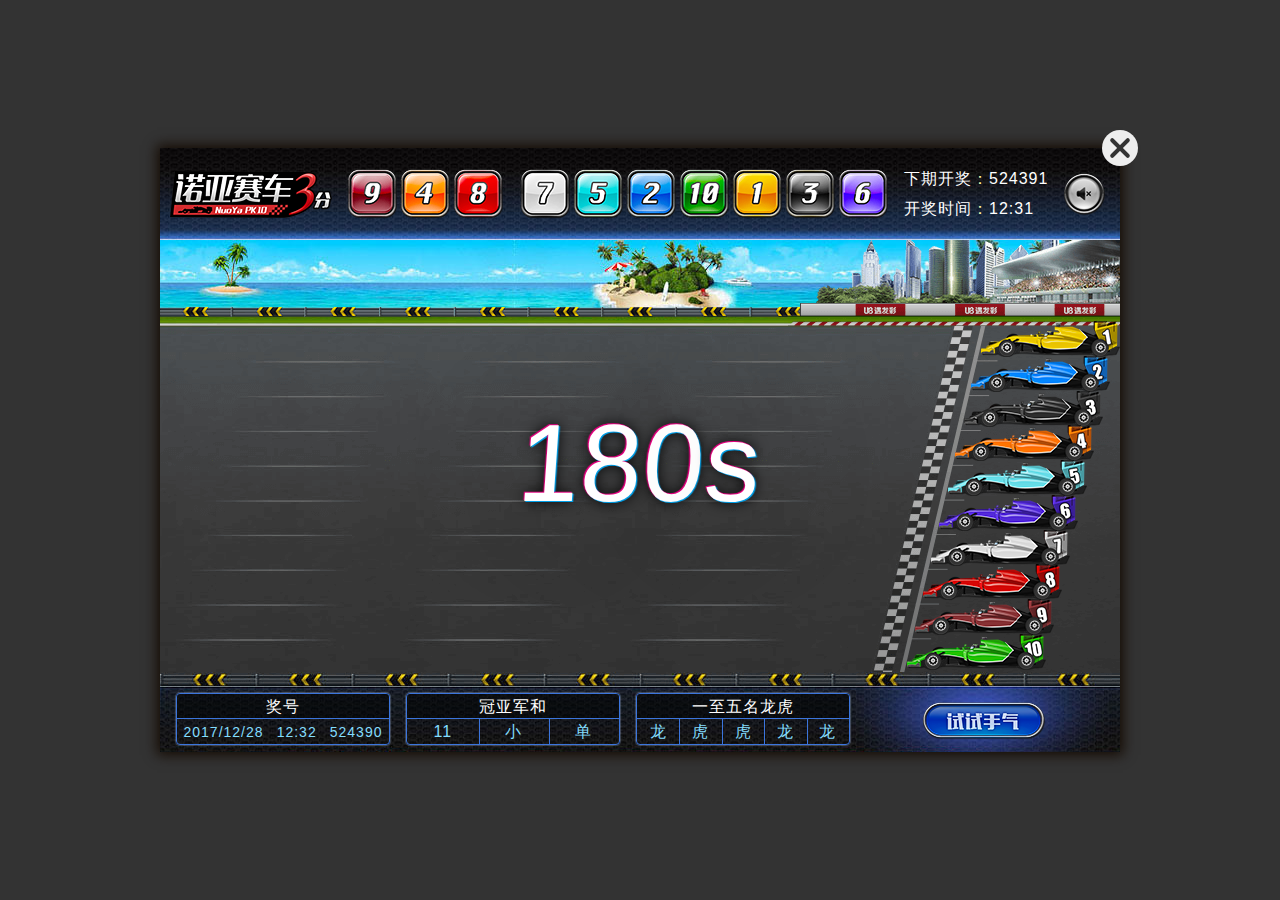
<file: index.html>
<!DOCTYPE html>
<html>
<head lang="en">
    <meta charset="UTF-8">
    <title>諾亞賽車</title>
    <meta name="viewport" content="width=device-width, initial-scale=1">
    <meta name="format-detection" content="telephone=no">
    <meta name="format-detection" content="address=no">
    <link rel="stylesheet" href="css/index.css"/>
    <script>
        let userApparatus = navigator.userAgent;
        if(userApparatus.match(/(iPhone|Android|iPad)/)){
            window.location='mobile/index.html';
        }
    </script>
</head>
<body>
<audio id="car_bg_music" src="images/run_voice.mp3" loop></audio>
<div id="ny_car_logo"></div>
<div class="ny_car_pop_up_window">
    <div id="ny_car_wrap">
        <div class="ny_car_header">
            <div class="ny_car_logo"></div>
            <div class="ranking_light_box">
                <div class="car_9_light"></div>
                <div class="car_4_light"></div>
                <div class="car_8_light"></div>
                <div class="car_7_light"></div>
                <div class="car_5_light"></div>
                <div class="car_2_light"></div>
                <div class="car_10_light"></div>
                <div class="car_1_light"></div>
                <div class="car_3_light"></div>
                <div class="car_6_light"></div>
            </div>
            <div class="lottery_info">
                <div class="next_lottery">
                    <span>下期开奖</span><span>524391</span>
                </div>
                <div class="lottery_time">
                    <span>开奖时间</span><span>12:31</span>
                </div>
            </div>
            <div id="ny_car_voice" class="close"></div>
        </div>
        <div id="ny_car_container">
            <div class="top_three_car_box">
                <div id="third_place"></div>
                <div id="second_place"></div>
                <div id="first_place"></div>
            </div>
            <div class="top_three_medal_box">
                <div class="bronze_medal"></div>
                <div class="silver_medal"></div>
                <div class="gold_medal"></div>
            </div>
            <div class="show_girl"></div>
            <div class="ny_car_chase_scene">
                <div class="scene_bg"></div>
                <div class="scene_road">
                    <div class="scene_start"></div>
                    <div class="scene_end"></div>
                    <div class="ny_car_chase_cars_scene">
                        <div id="car_1"><div></div></div>
                        <div id="car_2"><div></div></div>
                        <div id="car_3"><div></div></div>
                        <div id="car_4"><div></div></div>
                        <div id="car_5"><div></div></div>
                        <div id="car_6"><div></div></div>
                        <div id="car_7"><div></div></div>
                        <div id="car_8"><div></div></div>
                        <div id="car_9"><div></div></div>
                        <div id="car_10"><div></div></div>
                    </div>
                </div>
            </div>
            <div class="ny_car_countdown"></div>
        </div>
        <div class="ny_car_footer">
            <div class="footer_title">
                <div class="footer_title_head">奖号</div>
                <div class="footer_title_content"><!-- award_number  -->
                    <div class="year_month_day">2017/12/28</div>
                    <div>12:32</div>
                    <div>524390</div>
                </div>
            </div>
            <div class="footer_title">
                <div class="footer_title_head">冠亚军和</div>
                <div class="footer_title_content"><!-- champion_and  -->
                    <div>11</div>
                    <div>小</div>
                    <div>单</div>
                </div>
            </div>
            <div class="footer_title">
                <div class="footer_title_head">一至五名龙虎</div>
                <div class="footer_title_content"><!-- dragon_tiger_1to5  -->
                    <div>龙</div>
                    <div>虎</div>
                    <div>虎</div>
                    <div>龙</div>
                    <div>龙</div>
                </div>
            </div>
            <div id="ny_car_try_luck_btn"></div>
            <div id="countdown_light"></div>
        </div>
        <div class="ny_car_close"></div>
    </div>
</div>

<div 'refer'>
    <!-- 諾亞賽車3分_賽車追逐場景_總時數 32s-->
    <div class="NY_PK_chase_total_time"></div>
    <!-- 賽車追逐場景動畫結束前_定格的總時間 29s-->
    <div class="freeze_screen_before_chase_animation_end"></div>
    <div class="NYpkChaseCars_left-100_start"></div>
    <div class="NYpkChaseCars_left14_start"></div>
    <div class="NYpkChaseCars_left14_end"></div>

    <!-- 試手氣_賽車追逐場景_總時數 20s-->
    <div class="try_luck_total_time"></div>
    <!-- 試手氣的賽車追逐場景動畫結束前_定格的總時間 17s-->
    <div class="freeze_screen_before_try_luck_animation_end"></div>
    <div class="tryLuckChaseCars_left-100_start"></div>
    <div class="tryLuckChaseCars_left14_start"></div>
    <div class="tryLuckChaseCars_left14_end"></div>    
</div>

<script>
    (function(){
        const carTryLuckBtn = document.getElementById('ny_car_try_luck_btn'),
            carBgMusic = document.getElementById("car_bg_music"),
            nyCarClose = document.querySelector('.ny_car_close'),
            CAR_COUNTDOWN_SEC = 180,//設定倒數秒數 180sec
            CAR_TRY_LUCK_NOT = 30,//設定開獎前幾秒不能試試手氣 30sec
            CAR_CHASE_READY = 5,//設定開獎前幾秒賽車起動 5sec
            CAR_DATA = [1,2,3,4,5,6,7,8,9,10],
            CAR_CHASE_RANKING = [
                'first_place',
                'second_place',
                'third_place',
                'fourth_place',
                'fifth_place',
                'sixth_place',
                'seventh_place',
                'eight_place',
                'ninth_place',
                'tenth_place'
            ];
        let carCountdownTimer,
            car_countdown_sec = CAR_COUNTDOWN_SEC;

    // 音樂控製
        document.getElementById('ny_car_voice').onclick = function(){
            this.classList.toggle('close');
            this.classList.contains('close') ? carBgMusic.pause() : carBgMusic.play()
            //播放     carBgMusic.play();    //暂停     carBgMusic.pause();
            //停止     carBgMusic.pause(); carBgMusic.currentTime = 0;
            //重新播放  carBgMusic.currentTime = 0; carBgMusic.play();
        }
    // nyCarBox開關控製
        document.getElementById('ny_car_logo').onclick = function(){
            document.querySelector('.ny_car_pop_up_window').style = '';
        }
        function ny_car_close(){
            document.querySelector('.ny_car_pop_up_window').style.display = 'none';
        }
        function nyCarBoxCloseOn(){
            nyCarClose.addEventListener('click', ny_car_close);
        }
        nyCarBoxCloseOn();
    // 開始讀秒控製 與 試手氣，相關控製
        function carShowTimer(){
            document.querySelector('.ny_car_countdown').innerHTML= car_countdown_sec;
        }
        function carTryLuckBtnOff(){
            carTryLuckBtn.removeEventListener('click', car_try_luck);
        }
        function carTryLuckBtnOn(){
            carTryLuckBtn.addEventListener('click', car_try_luck);
        }
        function carCountdown(){            
            if(car_countdown_sec > 0){
                if(car_countdown_sec === CAR_TRY_LUCK_NOT){
                    document.getElementById('countdown_light').style.display = 'block';
                    carTryLuckBtnOff();
                }
                if(car_countdown_sec === CAR_CHASE_READY){
                    document.getElementById('ny_car_wrap').className = 'chase_scene_ready';
                } 
                carShowTimer();
                car_countdown_sec -= 1;
            }else{
                car_countdown_sec = 'GO';
                carShowTimer();
                setTimeout(car_chase_start,500);
                return false;
            };
            carCountdownTimer = setTimeout(carCountdown,1000);
        }
        function car_chase_start(){
            document.getElementById('ny_car_wrap').className = 'chase_ranking';
            NuoYa_cars_ranking();
        }
        function car_try_luck(){
            clearTimeout(carCountdownTimer)
            carTryLuckBtnOff();
            document.getElementById('ny_car_wrap').className = 'try_luck_ranking';
            NuoYa_cars_ranking();
        }
        function NuoYa_cars_ranking(){
            let car_data = CAR_DATA.sort(function(a, b){
                    return Math.round(Math.random());
                }),
                [car_1, car_2, car_3, car_4, car_5, car_6, car_7, car_8, car_9, car_10] = car_data;
            console.log(car_data);

            nyCarClose.removeEventListener('click', ny_car_close);
            document.getElementById('first_place').className = 'car_'+car_1;
            document.getElementById('second_place').className = 'car_'+car_2;
            document.getElementById('third_place').className = 'car_'+car_3;
            car_data.forEach(function(carNumber, index){
                document.querySelector('.ranking_light_box > div:nth-child(' + ( index + 1 ) + ')').className = 'car_' + carNumber + '_light';
                document.getElementById('car_' + carNumber).className = CAR_CHASE_RANKING[index];
            })
            if(document.getElementById('ny_car_wrap').classList.contains('chase_ranking')){
                setTimeout(NuoYa_PK10_Restart,39000);
                // 32s(諾亞賽車的動畫時間) + 2s(前三名賽車和獎盃的出現) + 5s(停止畫面) = 39s
            }else{
                setTimeout(NuoYa_PK10_Restart,27000);
                // 20s(試手氣的動畫時間) + 2s(前三名賽車和獎盃的出現) + 5s(停止畫面) = 27s
            };
        }
        function NuoYa_PK10_Restart(){
            document.getElementById('ny_car_wrap').className = '';
            document.getElementById('countdown_light').style.display = '';
            carTryLuckBtnOn();
            car_countdown_sec = CAR_COUNTDOWN_SEC;
            carCountdown();
            nyCarBoxCloseOn();
        }
        carCountdown();
        carTryLuckBtnOn();
    })()
</script>
</body>
</html>
</file>
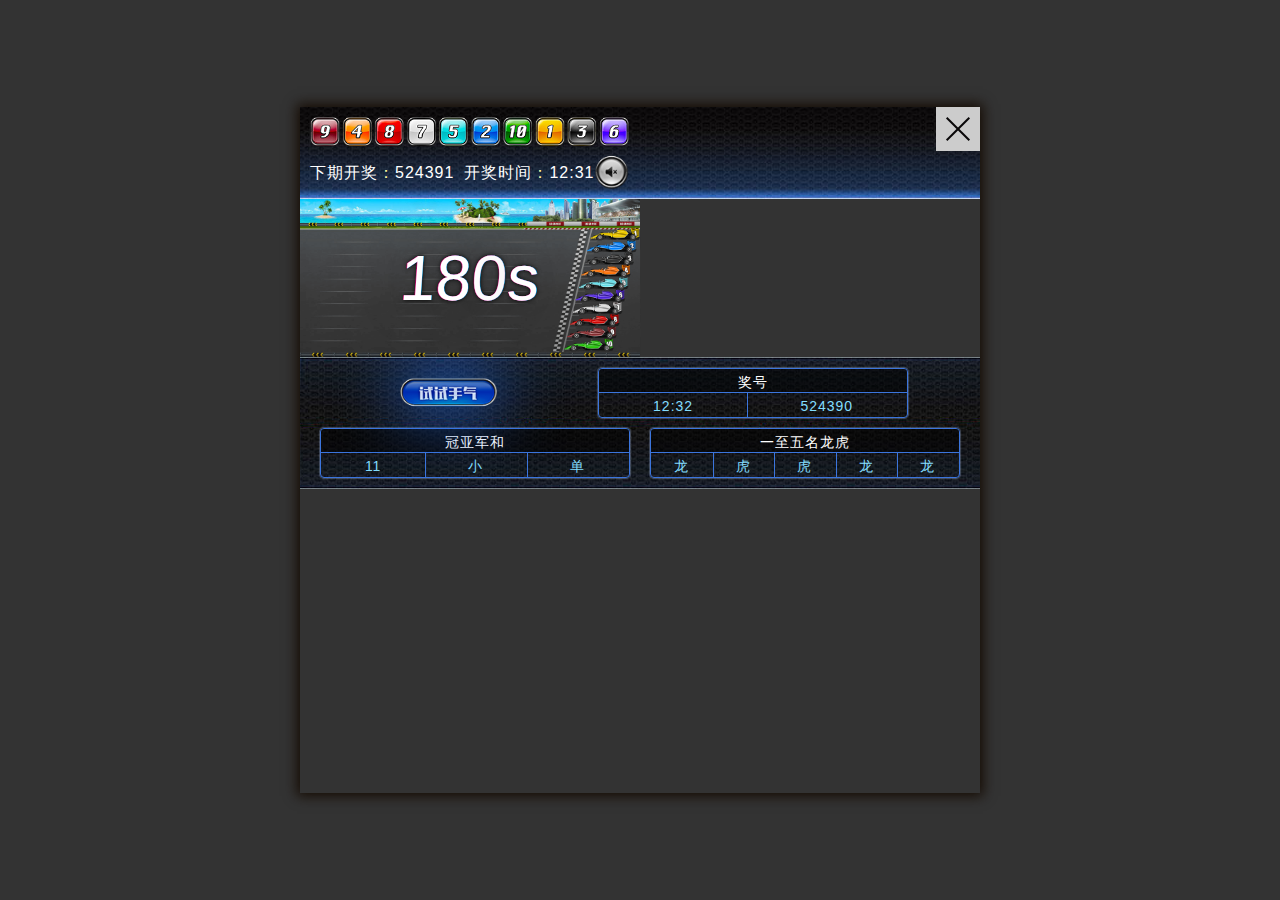
<file: mobile/index.html>
<!DOCTYPE html>
<html>
<head lang="en">
    <meta charset="UTF-8">
    <title>諾亞賽車</title>
    <meta name="viewport" content="width=device-width, initial-scale=1">
    <meta name="format-detection" content="telephone=no">
    <meta name="format-detection" content="address=no">
    <link rel="stylesheet" href="css/index.css"/>
    <script>
        let userApparatus = navigator.userAgent;
        if(userApparatus.match(/(Macintosh|Windows)/)){
            window.location='../index.html';
        }
    </script>
</head>
<body>
<div id="ny_car_logo"></div>
<div class="ny_car_pop_up_window">
    <div id="ny_car_wrap">
        <div class="ny_car_header">
            <div class="ny_car_logo"></div>
            <div class="ranking_light_box">
                <div class="car_9_light"></div>
                <div class="car_4_light"></div>
                <div class="car_8_light"></div>
                <div class="car_7_light"></div>
                <div class="car_5_light"></div>
                <div class="car_2_light"></div>
                <div class="car_10_light"></div>
                <div class="car_1_light"></div>
                <div class="car_3_light"></div>
                <div class="car_6_light"></div>
            </div>
            <div class="lottery_info">
                <div class="next_lottery">
                    <span>下期开奖</span><span>524391</span>
                </div>
                <div class="lottery_time">
                    <span>开奖时间</span><span>12:31</span>
                </div>
            </div>
            <div id="ny_car_voice" class="close"></div>
        </div>
        <div id="ny_car_container">
            <div class="top_three_car_box">
                <div id="third_place"></div>
                <div id="second_place"></div>
                <div id="first_place"></div>
            </div>
            <div class="top_three_medal_box">
                <div class="bronze_medal"></div>
                <div class="silver_medal"></div>
                <div class="gold_medal"></div>
            </div>
            <div class="show_girl"></div>
            <div class="ny_car_chase_scene">
                <div class="scene_bg"></div>
                <div class="scene_road">
                    <div class="scene_start"></div>
                    <div class="scene_end"></div>
                    <div class="ny_car_chase_cars_scene">
                        <div id="car_1"><div></div></div>
                        <div id="car_2"><div></div></div>
                        <div id="car_3"><div></div></div>
                        <div id="car_4"><div></div></div>
                        <div id="car_5"><div></div></div>
                        <div id="car_6"><div></div></div>
                        <div id="car_7"><div></div></div>
                        <div id="car_8"><div></div></div>
                        <div id="car_9"><div></div></div>
                        <div id="car_10"><div></div></div>
                    </div>
                </div>
            </div>
            <div class="ny_car_countdown"></div>
        </div>
        <div class="ny_car_footer">
            <div class="footer_title">
                <div class="footer_title_head">奖号</div>
                <div class="footer_title_content"><!-- award_number  -->
                    <div class="year_month_day">2017/12/28</div>
                    <div>12:32</div>
                    <div>524390</div>
                </div>
            </div>
            <div class="footer_title">
                <div class="footer_title_head">冠亚军和</div>
                <div class="footer_title_content"><!-- champion_and  -->
                    <div>11</div>
                    <div>小</div>
                    <div>单</div>
                </div>
            </div>
            <div class="footer_title">
                <div class="footer_title_head">一至五名龙虎</div>
                <div class="footer_title_content"><!-- dragon_tiger_1to5  -->
                    <div>龙</div>
                    <div>虎</div>
                    <div>虎</div>
                    <div>龙</div>
                    <div>龙</div>
                </div>
            </div>
            <div id="ny_car_try_luck_btn"></div>
            <div id="countdown_light"></div>
        </div>
        <div class="ny_car_close"></div>
    </div>
</div>

<div 'refer'>
    <!-- 諾亞賽車3分_賽車追逐場景_總時數 32s-->
    <div class="NY_PK_chase_total_time"></div>
    <!-- 賽車追逐場景動畫結束前_定格的總時間 29s-->
    <div class="freeze_screen_before_chase_animation_end"></div>
    <div class="NYpkChaseCars_left-100_start"></div>
    <div class="NYpkChaseCars_left14_start"></div>
    <div class="NYpkChaseCars_left14_end"></div>

    <!-- 試手氣_賽車追逐場景_總時數 20s-->
    <div class="try_luck_total_time"></div>
    <!-- 試手氣的賽車追逐場景動畫結束前_定格的總時間 17s-->
    <div class="freeze_screen_before_try_luck_animation_end"></div>
    <div class="tryLuckChaseCars_left-100_start"></div>
    <div class="tryLuckChaseCars_left14_start"></div>
    <div class="tryLuckChaseCars_left14_end"></div>    
</div>

<script>
    (function(){
        document.getElementById('ny_car_logo').onclick = function(){
            document.querySelector('.ny_car_pop_up_window').style.display = 'flex';
        }
        document.querySelector('.ny_car_close').onclick = function(){
            document.querySelector('.ny_car_pop_up_window').style.display = 'none';
        }
        document.getElementById('ny_car_voice').onclick = function(){
            this.classList.toggle('close');
        }

        const carTryLuckBtn = document.getElementById('ny_car_try_luck_btn'),
            CAR_COUNTDOWN_SEC = 180,//設定倒數秒數 180sec
            CAR_TRY_LUCK_NOT = 30,//設定開獎前幾秒不能試試手氣 30sec
            CAR_CHASE_READY = 5,//設定開獎前幾秒賽車起動 5sec
            CAR_DATA = [1,2,3,4,5,6,7,8,9,10],
            CAR_CHASE_RANKING = [
                'first_place',
                'second_place',
                'third_place',
                'fourth_place',
                'fifth_place',
                'sixth_place',
                'seventh_place',
                'eight_place',
                'ninth_place',
                'tenth_place'
            ];
        let carCountdownTimer,
            car_countdown_sec = CAR_COUNTDOWN_SEC;
        
        function carShowTimer(){
            document.querySelector('.ny_car_countdown').innerHTML= car_countdown_sec;
        }
        function carTryLuckBtnOff(){
            carTryLuckBtn.removeEventListener('click', car_try_luck);
        }
        function carTryLuckBtnOn(){
            carTryLuckBtn.addEventListener('click', car_try_luck);
        }
        function carCountdown(){            
            if(car_countdown_sec > 0){
                if(car_countdown_sec === CAR_TRY_LUCK_NOT){
                    document.getElementById('countdown_light').style.display = 'block';
                    carTryLuckBtnOff();
                }
                if(car_countdown_sec === CAR_CHASE_READY){
                    document.getElementById('ny_car_wrap').className = 'chase_scene_ready';
                } 
                carShowTimer();
                car_countdown_sec -= 1;
            }else{
                car_countdown_sec = 'GO';
                carShowTimer();
                setTimeout(car_chase_start,500);
                return false;
            };
            carCountdownTimer = setTimeout(carCountdown,1000);
        }
        function car_chase_start(){
            document.getElementById('ny_car_wrap').className = 'chase_ranking';
            NuoYa_cars_ranking();
        }
        function car_try_luck(){
            clearTimeout(carCountdownTimer)
            carTryLuckBtnOff();
            document.getElementById('ny_car_wrap').className = 'try_luck_ranking';
            NuoYa_cars_ranking();
        }

        carCountdown();
        carTryLuckBtnOn();

        function NuoYa_cars_ranking(){
            let car_data = CAR_DATA.sort(function(a, b){
                    return Math.round(Math.random());
                }),
                [car_1, car_2, car_3, car_4, car_5, car_6, car_7, car_8, car_9, car_10] = car_data;
            console.log(car_data);

            document.getElementById('first_place').className = 'car_'+car_1;
            document.getElementById('second_place').className = 'car_'+car_2;
            document.getElementById('third_place').className = 'car_'+car_3;
            car_data.forEach(function(carNumber, index){
                document.querySelector('.ranking_light_box > div:nth-child(' + ( index + 1 ) + ')').className = 'car_' + carNumber + '_light';
                document.getElementById('car_' + carNumber).className = CAR_CHASE_RANKING[index];
            })
            if(document.getElementById('ny_car_wrap').classList.contains('chase_ranking')){
                setTimeout(NuoYa_PK10_Restart,39000);
                // 32s(諾亞賽車的動畫時間) + 2s(前三名賽車和獎盃的出現) + 5s(停止畫面) = 39s
            }else{
                setTimeout(NuoYa_PK10_Restart,27000);
                // 20s(試手氣的動畫時間) + 2s(前三名賽車和獎盃的出現) + 5s(停止畫面) = 27s
            };
        }
        function NuoYa_PK10_Restart(){
            document.getElementById('ny_car_wrap').className = '';
            document.getElementById('countdown_light').style.display = '';
            carTryLuckBtnOn();
            car_countdown_sec = CAR_COUNTDOWN_SEC;
            carCountdown();
        }
    })()
</script>
</body>
</html>
</file>
<file: css/index.css>
﻿*{outline:none}html,body,div,span,applet,object,iframe,h1,h2,h3,h4,h5,h6,p,blockquote,pre,a,abbr,acronym,address,big,cite,code,del,dfn,em,img,ins,kbd,q,s,samp,small,strike,strong,sub,sup,tt,var,b,u,i,center,dl,dt,dd,ol,ul,li,fieldset,form,label,legend,table,caption,tbody,tfoot,thead,tr,th,td,article,aside,canvas,details,embed,figure,figcaption,footer,header,hgroup,menu,nav,output,ruby,section,summary,time,mark,audio,video{margin:0;padding:0;border:0;font:inherit;font-size:100%;vertical-align:baseline}html{line-height:1}ol,ul{list-style:none}table{border-collapse:collapse;border-spacing:0}caption,th,td{text-align:left;font-weight:normal;vertical-align:middle}q,blockquote{quotes:none}q:before,q:after,blockquote:before,blockquote:after{content:"";content:none}a img{border:none}article,aside,details,figcaption,figure,footer,header,hgroup,main,menu,nav,section,summary{display:block}iframe,img{vertical-align:top}button,input,optgroup,select,textarea{font-family:sans-serif;font-size:100%;line-height:1.15;border:none;outline:none;margin:0}button,input{overflow:visible}button,select{text-transform:none}button,html [type="button"],[type="reset"],[type="submit"]{-webkit-appearance:button}button::-moz-focus-inner,[type="button"]::-moz-focus-inner,[type="reset"]::-moz-focus-inner,[type="submit"]::-moz-focus-inner{border-style:none;padding:0}button:-moz-focusring,[type="button"]:-moz-focusring,[type="reset"]:-moz-focusring,[type="submit"]:-moz-focusring{outline:1px dotted ButtonText}textarea{overflow:auto}[type="checkbox"],[type="radio"]{box-sizing:border-box;padding:0}[type="number"]::-webkit-inner-spin-button,[type="number"]::-webkit-outer-spin-button{height:auto}[type="search"]{-webkit-appearance:textfield;outline-offset:-2px}[type="search"]::-webkit-search-cancel-button,[type="search"]::-webkit-search-decoration{-webkit-appearance:none}::-webkit-file-upload-button{-webkit-appearance:button;font:inherit}input[type="number"]::-webkit-outer-spin-button,input[type="number"]::-webkit-inner-spin-button{-webkit-appearance:none;margin:0}input[type="number"]{-moz-appearance:textfield}.freeze_screen_before_chase_animation_end{left:29s}.NY_PK_chase_total_time{left:32s}.freeze_screen_before_try_luck_animation_end{left:17s}.try_luck_total_time{left:20s}html,body{width:100%;height:100%;background-color:#333;position:relative}a{cursor:pointer;text-decoration:none;display:block;-webkit-tap-highlight-color:transparent}@keyframes NYpkChaseCars{0%{transform:translate(0px, 0px)}6.25%{transform:translate(-960px, 0px)}6.251%{transform:translate(960px, 0px)}12.5%{transform:translate(134px, 0px)}93.75%{transform:translate(134px, 0px)}100%{transform:translate(-960px, 0px)}}.NYpkChaseCars_left-100_start{left:6.25%}.NYpkChaseCars_left14_start{left:12.5%}.NYpkChaseCars_left14_end{left:93.75%}@keyframes tryLuckChaseCars{0%{transform:translate(0px, 0px)}10%{transform:translate(-960px, 0px)}10.01%{transform:translate(960px, 0px)}20%{transform:translate(134px, 0px)}90%{transform:translate(134px, 0px)}100%{transform:translate(-960px, 0px)}}.tryLuckChaseCars_left-100_start{left:10%}.tryLuckChaseCars_left14_start{left:20%}.tryLuckChaseCars_left14_end{left:90%}@keyframes ny_pop_up{0%{transform:scale(0.6);opacity:0}100%{transform:scale(1);opacity:1}}@keyframes carShake{0%{transform:translateY(1px)}12.5%{transform:translateY(0px)}25%{transform:translateY(1px)}37.5%{transform:translateY(0px)}50%{transform:translateY(-1px)}62.5%{transform:translateY(0px)}75%{transform:translateY(-1px)}87.5%{transform:translateY(0px)}100%{transform:translateY(1px)}}@keyframes secondThirdPlaceShake{0%{transform:scale(0.8) translateY(-1px)}12.5%{transform:scale(0.8) translateY(0px)}25%{transform:scale(0.8) translateY(-1px)}37.5%{transform:scale(0.8) translateY(0px)}50%{transform:scale(0.8) translateY(1px)}62.5%{transform:scale(0.8) translateY(0px)}75%{transform:scale(0.8) translateY(1px)}87.5%{transform:scale(0.8) translateY(0px)}100%{transform:scale(0.8) translateY(-1px)}}@keyframes flashPlaidFlag{0%{opacity:0}50%{opacity:1}100%{opacity:0}}@keyframes chaseScene{0%{opacity:1}100%{opacity:0;pointer-events:none}}@keyframes topThreeCarBox{0%{transform:translateY(-100px) scale(0.1)}100%{transform:translateY(0px) scale(1)}}@keyframes topThreeMedalBox{0%{opacity:0}33.333333%{opacity:0}100%{opacity:1}}@keyframes medalShake{0%{transform:translateY(4)}100%{transform:translateY(-4px)}}@keyframes rankingLightBox{0%{background-position:-1006px 0}100%{background-position:-1516px 0}}@keyframes countdownLightGo{0%{background-position:0 -47px}100%{background-position:0 -282px}}@keyframes chaseCarFire{0%{background-position:0 -46px}100%{background-position:-772px -46px}}@keyframes chaseCarWind{0%{background-position:0 -109px}100%{background-position:-772px -109px}}@keyframes chaseCarTire{0%{background-position:0px -172px}100%{background-position:-278px -172px}}@keyframes sceneBg{0%{background-position:0 0}100%{background-position:1210px 0}}@keyframes sceneRoad{0%{background-position:0 -346px}100%{background-position:960px -346px}}@keyframes rankingFirstPlace{0%{left:780px}1.5625%{left:689px}3.125%{left:598px}4.6875%{left:507px}6.25%{left:416px}9.375%{left:414px}12.5%{left:430px}15.625%{left:452px}18.75%{left:450px}21.875%{left:514px}25%{left:652px}28.125%{left:692px}31.25%{left:692px}34.375%{left:714px}37.5%{left:740px}40.625%{left:742px}43.75%{left:714px}46.875%{left:656px}50%{left:594px}53.125%{left:548px}56.25%{left:538px}59.375%{left:478px}62.5%{left:182px}65.625%{left:74px}68.75%{left:76px}71.875%{left:74px}75%{left:72px}78.125%{left:74px}81.25%{left:56px}84.375%{left:54px}87.5%{left:58px}90.625%{left:56px}93.75%{left:54px}96.875%{left:54px}100%{left:54px}}@keyframes rankingFirstWindFire{0%{opacity:1}3.125%{opacity:1}6.25%{opacity:1}9.375%{opacity:1}12.5%{opacity:0}15.625%{opacity:0}18.75%{opacity:0}21.875%{opacity:0}25%{opacity:0}28.125%{opacity:0}31.25%{opacity:0}34.375%{opacity:0}37.5%{opacity:0}40.625%{opacity:0}43.75%{opacity:0}46.875%{opacity:0}50%{opacity:0}53.125%{opacity:0}56.25%{opacity:0}59.375%{opacity:1}62.5%{opacity:1}65.625%{opacity:1}68.75%{opacity:0}71.875%{opacity:0}75%{opacity:0}78.125%{opacity:0}81.25%{opacity:1}84.375%{opacity:1}87.5%{opacity:1}90.625%{opacity:1}93.75%{opacity:1}96.875%{opacity:1}100%{opacity:1}}@keyframes rankingSecondPlace{0%{left:780px}1.5625%{left:744.5px}3.125%{left:709px}4.6875%{left:673.5px}6.26%{left:638px}9.375%{left:220px}12.5%{left:56px}15.625%{left:58px}18.75%{left:214px}21.875%{left:560px}25%{left:728px}28.125%{left:706px}31.25%{left:484px}34.375%{left:388px}37.5%{left:386px}40.625%{left:362px}43.75%{left:340px}46.875%{left:324px}50%{left:322px}53.125%{left:314px}56.25%{left:290px}59.375%{left:260px}62.5%{left:234px}65.625%{left:228px}68.75%{left:230px}71.875%{left:306px}75%{left:458px}78.125%{left:600px}81.25%{left:572px}84.375%{left:390px}87.5%{left:188px}90.625%{left:162px}93.75%{left:150px}96.875%{left:150px}100%{left:150px}}@keyframes rankingSecondWindFire{0%{opacity:1}1.5625%{opacity:1}3.125%{opacity:0}4.6875%{opacity:0}6.25%{opacity:0}9.375%{opacity:1}12.5%{opacity:1}15.625%{opacity:0}18.75%{opacity:0}21.875%{opacity:0}25%{opacity:0}28.125%{opacity:1}31.25%{opacity:1}34.375%{opacity:1}37.5%{opacity:1}40.625%{opacity:1}43.75%{opacity:1}46.875%{opacity:1}50%{opacity:1}53.125%{opacity:1}56.25%{opacity:1}59.375%{opacity:1}62.5%{opacity:1}65.625%{opacity:1}68.75%{opacity:0}71.875%{opacity:0}75%{opacity:0}78.125%{opacity:0}81.25%{opacity:1}84.375%{opacity:1}87.5%{opacity:1}90.625%{opacity:1}93.75%{opacity:1}96.875%{opacity:1}100%{opacity:1}}@keyframes rankingThirdPlace{0%{left:780px}1.5625%{left:764px}3.125%{left:748px}4.6875%{left:732px}6.25%{left:716px}9.375%{left:340px}12.5%{left:204px}15.625%{left:204px}18.75%{left:190px}21.875%{left:174px}25%{left:168px}28.125%{left:168px}31.25%{left:190px}34.375%{left:282px}37.5%{left:390px}40.625%{left:462px}43.75%{left:470px}46.875%{left:468px}50%{left:300px}53.125%{left:108px}56.25%{left:104px}59.375%{left:174px}62.5%{left:244px}65.625%{left:264px}68.75%{left:312px}71.875%{left:452px}75%{left:468px}78.125%{left:378px}81.25%{left:220px}84.375%{left:214px}87.5%{left:216px}90.625%{left:218px}93.75%{left:216px}96.875%{left:216px}100%{left:216px}}@keyframes rankingThirdWindFire{0%{opacity:1}1.5625%{opacity:1}3.125%{opacity:0}4.6875%{opacity:0}6.25%{opacity:0}9.375%{opacity:1}12.5%{opacity:1}15.625%{opacity:1}18.75%{opacity:1}21.875%{opacity:1}25%{opacity:1}28.125%{opacity:0}31.25%{opacity:0}34.375%{opacity:0}37.5%{opacity:0}40.625%{opacity:0}43.75%{opacity:0}46.875%{opacity:1}50%{opacity:1}53.125%{opacity:1}56.25%{opacity:0}59.375%{opacity:0}62.5%{opacity:0}65.625%{opacity:0}68.75%{opacity:0}71.875%{opacity:0}75%{opacity:0}78.125%{opacity:1}81.25%{opacity:1}84.375%{opacity:1}87.5%{opacity:1}90.625%{opacity:1}93.75%{opacity:1}96.875%{opacity:1}100%{opacity:1}}@keyframes rankingFourthPlace{0%{left:780px}1.5625%{left:753.5px}3.125%{left:727px}4.6875%{left:700.5px}6.25%{left:674px}9.375%{left:672px}12.5%{left:650px}15.625%{left:600px}18.75%{left:546px}21.875%{left:506px}25%{left:492px}28.125%{left:456px}31.25%{left:200px}34.375%{left:2px}37.5%{left:10px}40.625%{left:52px}43.75%{left:102px}46.875%{left:142px}50%{left:148px}53.125%{left:140px}56.25%{left:110px}59.375%{left:70px}62.5%{left:40px}65.625%{left:32px}68.75%{left:34px}71.875%{left:30px}75%{left:28px}78.125%{left:28px}81.25%{left:112px}84.375%{left:274px}87.5%{left:276px}90.625%{left:276px}93.75%{left:274px}96.875%{left:274px}100%{left:274px}}@keyframes rankingFourthWindFire{0%{opacity:1}1.5625%{opacity:1}3.125%{opacity:0}4.6875%{opacity:0}6.25%{opacity:0}9.375%{opacity:0}12.5%{opacity:1}15.625%{opacity:1}18.75%{opacity:1}21.875%{opacity:1}25%{opacity:1}28.125%{opacity:1}31.25%{opacity:1}34.375%{opacity:1}37.5%{opacity:1}40.625%{opacity:0}43.75%{opacity:0}46.875%{opacity:0}50%{opacity:0}53.125%{opacity:0}56.25%{opacity:1}59.375%{opacity:1}62.5%{opacity:1}65.625%{opacity:1}68.75%{opacity:1}71.875%{opacity:1}75%{opacity:0}78.125%{opacity:0}81.25%{opacity:0}84.375%{opacity:0}87.5%{opacity:1}90.625%{opacity:1}93.75%{opacity:1}96.875%{opacity:1}100%{opacity:1}}@keyframes rankingFifthPlace{0%{left:780px}1.5625%{left:697.5px}3.125%{left:615px}4.6875%{left:532.5px}6.25%{left:450px}9.375%{left:184px}12.5%{left:186px}15.625%{left:248px}18.75%{left:278px}21.875%{left:290px}25%{left:310px}28.125%{left:316px}31.25%{left:314px}34.375%{left:406px}37.5%{left:576px}40.625%{left:666px}43.75%{left:658px}46.875%{left:550px}50%{left:382px}53.125%{left:212px}56.25%{left:126px}59.375%{left:116px}62.5%{left:76px}65.625%{left:44px}68.75%{left:38px}71.875%{left:78px}75%{left:160px}78.125%{left:210px}81.25%{left:296px}84.375%{left:358px}87.5%{left:360px}90.625%{left:360px}93.75%{left:358px}96.875%{left:358px}100%{left:358px}}@keyframes rankingFifthWindFire{0%{opacity:1}3.125%{opacity:1}6.25%{opacity:1}9.375%{opacity:1}12.5%{opacity:0}15.625%{opacity:0}18.75%{opacity:0}21.875%{opacity:0}25%{opacity:0}28.125%{opacity:0}31.25%{opacity:0}34.375%{opacity:0}37.5%{opacity:0}40.625%{opacity:0}43.75%{opacity:1}46.875%{opacity:1}50%{opacity:1}53.125%{opacity:1}56.25%{opacity:1}59.375%{opacity:1}62.5%{opacity:1}65.625%{opacity:1}68.75%{opacity:1}71.875%{opacity:0}75%{opacity:0}78.125%{opacity:0}81.25%{opacity:0}84.375%{opacity:0}87.5%{opacity:1}90.625%{opacity:1}93.75%{opacity:1}96.875%{opacity:1}100%{opacity:1}}@keyframes rankingSixthPlace{0%{left:780px}1.5625%{left:644px}3.125%{left:508px}4.6875%{left:372px}6.25%{left:236px}9.375%{left:196px}12.5%{left:230px}15.625%{left:286px}18.75%{left:312px}21.875%{left:316px}25%{left:340px}28.125%{left:392px}31.25%{left:440px}34.375%{left:456px}37.5%{left:458px}40.625%{left:456px}43.75%{left:456px}46.875%{left:448px}50%{left:382px}53.125%{left:298px}56.25%{left:276px}59.375%{left:340px}62.5%{left:442px}65.625%{left:536px}68.75%{left:554px}71.875%{left:590px}75%{left:638px}78.125%{left:648px}81.25%{left:496px}84.375%{left:456px}87.5%{left:458px}90.625%{left:460px}93.75%{left:454px}96.875%{left:454px}100%{left:454px}}@keyframes rankingSixthWindFire{0%{opacity:1}3.125%{opacity:1}6.25%{opacity:1}9.375%{opacity:1}12.5%{opacity:0}15.625%{opacity:0}18.75%{opacity:0}21.875%{opacity:0}25%{opacity:0}28.125%{opacity:0}31.25%{opacity:0}34.375%{opacity:0}37.5%{opacity:0}40.625%{opacity:0}43.75%{opacity:0}46.875%{opacity:1}50%{opacity:1}53.125%{opacity:1}56.25%{opacity:1}59.375%{opacity:0}62.5%{opacity:0}65.625%{opacity:0}68.75%{opacity:0}71.875%{opacity:0}75%{opacity:0}78.125%{opacity:0}81.25%{opacity:1}84.375%{opacity:1}87.5%{opacity:1}90.625%{opacity:1}93.75%{opacity:1}96.875%{opacity:1}100%{opacity:1}}@keyframes rankingSeventhPlace{0%{left:780px}1.5625%{left:666px}3.125%{left:552px}4.6875%{left:438px}6.25%{left:324px}9.375%{left:320px}12.5%{left:420px}15.625%{left:596px}18.75%{left:606px}21.875%{left:550px}25%{left:450px}28.125%{left:394px}31.25%{left:392px}34.375%{left:398px}37.5%{left:408px}40.625%{left:416px}43.75%{left:424px}46.875%{left:424px}50%{left:424px}53.125%{left:352px}56.25%{left:174px}59.375%{left:60px}62.5%{left:62px}65.625%{left:148px}68.75%{left:306px}71.875%{left:460px}75%{left:530px}78.125%{left:570px}81.25%{left:570px}84.375%{left:570px}87.5%{left:572px}90.625%{left:572px}93.75%{left:570px}96.875%{left:570px}100%{left:570px}}@keyframes rankingSeventhWindFire{0%{opacity:1}3.125%{opacity:1}6.25%{opacity:1}9.375%{opacity:1}12.5%{opacity:0}15.625%{opacity:0}18.75%{opacity:1}21.875%{opacity:1}25%{opacity:1}28.125%{opacity:1}31.25%{opacity:0}34.375%{opacity:0}37.5%{opacity:0}40.625%{opacity:0}43.75%{opacity:0}46.875%{opacity:0}50%{opacity:0}53.125%{opacity:1}56.25%{opacity:1}59.375%{opacity:1}62.5%{opacity:0}65.625%{opacity:0}68.75%{opacity:0}71.875%{opacity:0}75%{opacity:0}78.125%{opacity:0}81.25%{opacity:0}84.375%{opacity:0}87.5%{opacity:0}90.625%{opacity:0}93.75%{opacity:0}96.875%{opacity:0}100%{opacity:0}}@keyframes rankingEightPlace{0%{left:780px}1.5625%{left:772.5px}3.125%{left:765px}4.6875%{left:757.5px}6.25%{left:750px}9.375%{left:674px}12.5%{left:468px}15.625%{left:434px}18.75%{left:416px}21.875%{left:392px}25%{left:384px}28.125%{left:384px}31.25%{left:400px}34.375%{left:478px}37.5%{left:574px}40.625%{left:640px}43.75%{left:650px}46.875%{left:652px}50%{left:652px}53.125%{left:654px}56.25%{left:656px}59.375%{left:658px}62.5%{left:644px}65.625%{left:622px}68.75%{left:598px}71.875%{left:582px}75%{left:578px}78.125%{left:526px}81.25%{left:628px}84.375%{left:626px}87.5%{left:626px}90.625%{left:628px}93.75%{left:626px}96.875%{left:626px}100%{left:626px}}@keyframes rankingEightWindFire{0%{opacity:1}1.5625%{opacity:1}3.125%{opacity:0}4.6875%{opacity:0}6.25%{opacity:0}9.375%{opacity:1}12.5%{opacity:1}15.625%{opacity:1}18.75%{opacity:1}21.875%{opacity:1}25%{opacity:1}28.125%{opacity:1}31.25%{opacity:0}34.375%{opacity:0}37.5%{opacity:0}40.625%{opacity:0}43.75%{opacity:0}46.875%{opacity:0}50%{opacity:0}53.125%{opacity:0}56.25%{opacity:0}59.375%{opacity:0}62.5%{opacity:0}65.625%{opacity:1}68.75%{opacity:1}71.875%{opacity:1}75%{opacity:1}78.125%{opacity:1}81.25%{opacity:0}84.375%{opacity:0}87.5%{opacity:0}90.625%{opacity:0}93.75%{opacity:0}96.875%{opacity:0}100%{opacity:0}}@keyframes rankingNinthPlace{0%{left:780px}1.5625%{left:603.5px}3.125%{left:427px}4.6875%{left:250.5px}6.25%{left:74px}9.375%{left:70px}12.5%{left:68px}15.625%{left:54px}18.75%{left:32px}21.875%{left:18px}25%{left:10px}28.125%{left:10px}31.25%{left:26px}34.375%{left:122px}37.5%{left:242px}40.625%{left:332px}43.75%{left:346px}46.875%{left:396px}50%{left:644px}53.125%{left:718px}56.25%{left:636px}59.375%{left:474px}62.5%{left:334px}65.625%{left:268px}68.75%{left:262px}71.875%{left:228px}75%{left:184px}78.125%{left:146px}81.25%{left:232px}84.375%{left:432px}87.5%{left:622px}90.625%{left:708px}93.75%{left:706px}96.875%{left:706px}100%{left:706px}}@keyframes rankingNinthWindFire{0%{opacity:1}3.125%{opacity:1}6.25%{opacity:1}9.375%{opacity:1}12.5%{opacity:1}15.625%{opacity:1}18.75%{opacity:1}21.875%{opacity:1}25%{opacity:1}28.125%{opacity:0}31.25%{opacity:0}34.375%{opacity:0}37.5%{opacity:0}40.625%{opacity:0}43.75%{opacity:0}46.875%{opacity:0}50%{opacity:0}53.125%{opacity:0}56.25%{opacity:1}59.375%{opacity:1}62.5%{opacity:1}65.625%{opacity:1}68.75%{opacity:1}71.875%{opacity:1}75%{opacity:1}78.125%{opacity:0}81.25%{opacity:0}84.375%{opacity:0}87.5%{opacity:0}90.625%{opacity:0}93.75%{opacity:0}96.875%{opacity:0}100%{opacity:0}}@keyframes rankingTenthPlace{0%{left:780px}1.5625%{left:775px}3.125%{left:770px}4.6875%{left:765px}6.25%{left:760px}9.375%{left:682px}12.5%{left:612px}15.625%{left:612px}18.75%{left:594px}21.875%{left:566px}25%{left:536px}28.125%{left:520px}31.25%{left:522px}34.375%{left:556px}37.5%{left:594px}40.625%{left:606px}43.75%{left:634px}46.875%{left:690px}50%{left:700px}53.125%{left:664px}56.25%{left:430px}59.375%{left:266px}62.5%{left:262px}65.625%{left:306px}68.75%{left:424px}71.875%{left:526px}75%{left:536px}78.125%{left:434px}81.25%{left:550px}84.375%{left:758px}87.5%{left:800px}90.625%{left:806px}93.75%{left:800px}96.875%{left:800px}100%{left:800px}}@keyframes rankingTenthWindFire{0%{opacity:1}1.5625%{opacity:1}3.125%{opacity:0}4.6875%{opacity:0}6.25%{opacity:0}9.375%{opacity:0}12.5%{opacity:0}15.625%{opacity:0}18.75%{opacity:0}21.875%{opacity:0}25%{opacity:0}28.125%{opacity:0}31.25%{opacity:0}34.375%{opacity:0}37.5%{opacity:0}40.625%{opacity:0}43.75%{opacity:0}46.875%{opacity:0}50%{opacity:0}53.125%{opacity:1}56.25%{opacity:1}59.375%{opacity:1}62.5%{opacity:0}65.625%{opacity:0}68.75%{opacity:0}71.875%{opacity:0}75%{opacity:0}78.125%{opacity:1}81.25%{opacity:0}84.375%{opacity:0}87.5%{opacity:0}90.625%{opacity:0}93.75%{opacity:0}96.875%{opacity:0}100%{opacity:0}}#ny_car_logo{width:162px;height:47px;background:#000 url("../images/ny_car_HF_icon.png") no-repeat 10px 10px;border-radius:4px;box-shadow:0 0 0 10px #000 inset;padding:10px;margin:auto;position:absolute;top:0;right:0;left:0;bottom:0}.ny_car_pop_up_window{font-size:16px;font-family:'Microsoft YaHei', 'Microsoft JhengHei', 'PingFangTC', Helvetica;letter-spacing:1px;width:100%;height:100%;display:flex;background-color:#333;box-sizing:border-box;overflow:auto;padding:30px 0;position:fixed;top:0;left:0}#ny_car_wrap{flex-basis:960px;flex-shrink:0;box-shadow:0 0 12px 3px #150b03;position:relative;margin:auto;animation:ny_pop_up 0.4s cubic-bezier(0.5, -0.5, 0.5, 1.5)}#ny_car_wrap>.ny_car_close{width:36px;height:36px;background-color:#eee;border-radius:50%;cursor:pointer;position:absolute;top:-18px;right:-18px;z-index:1;transform:rotate(45deg);transition:background-color .6s, box-shadow .6s}#ny_car_wrap>.ny_car_close:before,#ny_car_wrap>.ny_car_close:after{content:"";width:4px;height:26px;background-color:#333;border-radius:2px;margin:auto;position:absolute;top:0;right:0;left:0;bottom:0;transition:background-color .6s}#ny_car_wrap>.ny_car_close:after{transform:rotate(-90deg)}#ny_car_wrap>.ny_car_close:hover{background-color:#555;box-shadow:0 0 8px 2px rgba(0,0,0,0.5)}#ny_car_wrap>.ny_car_close:hover:before,#ny_car_wrap>.ny_car_close:hover:after{background-color:#eee}.ny_car_header,.ny_car_footer{width:100%;display:flex;align-items:center;position:relative}.ny_car_header{height:92px;background:url("../images/ny_car_bg.jpg") no-repeat 0 -80px;box-sizing:border-box;padding-left:10px;top:0}.ny_car_header>.ny_car_logo{width:162px;height:47px;background:url("../images/ny_car_HF_icon.png") no-repeat 0 0}.ny_car_header>.ranking_light_box{display:flex;margin-left:15px}.ny_car_header>.lottery_info{color:#fff;line-height:30px;margin-left:13px}.ny_car_header>#ny_car_voice{width:43px;height:43px;background:url("../images/ny_car_HF_icon.png") no-repeat -453px 0;margin-left:15px}.ny_car_header>#ny_car_voice.close{background-position:-410px 0}.ranking_light_box>div{width:51px;height:50px;margin-right:2px;background-image:url("../images/ny_car_HF_icon.png")}.ranking_light_box>div:nth-of-type(3){margin-right:16px}.ranking_light_box>.car_1_light{background-position:-496px 0}.ranking_light_box>.car_2_light{background-position:-547px 0}.ranking_light_box>.car_3_light{background-position:-598px 0}.ranking_light_box>.car_4_light{background-position:-649px 0}.ranking_light_box>.car_5_light{background-position:-700px 0}.ranking_light_box>.car_6_light{background-position:-751px 0}.ranking_light_box>.car_7_light{background-position:-802px 0}.ranking_light_box>.car_8_light{background-position:-853px 0}.ranking_light_box>.car_9_light{background-position:-904px 0}.ranking_light_box>.car_10_light{background-position:-955px 0}.lottery_info>div>span:first-of-type:after{content:"：";color:#fff7a5}.ny_car_footer{height:66px;background:url("../images/ny_car_bg.jpg") no-repeat 0 -172px;bottom:0}.ny_car_footer>.footer_title{line-height:26px;text-align:center;border-radius:4px;border:1px solid #3b75dd;width:212px;height:50px;overflow:hidden;box-shadow:0 0 1px 1px rgba(178,205,255,0.3);margin-left:16px}.ny_car_footer>.footer_title>div{height:50%}.ny_car_footer .footer_title_head{color:#fff;letter-spacing:1px;background-color:rgba(0,0,0,0.5);box-shadow:0 -1px #3b75dd inset}.ny_car_footer .footer_title_content{color:#83ddfe;display:flex}.ny_car_footer .footer_title_content>div{flex-grow:1}.ny_car_footer>#ny_car_try_luck_btn{width:124px;height:38px;background:url("../images/ny_car_HF_icon.png") no-repeat -162px 0;position:absolute;top:16px;right:74px}.ny_car_footer>#ny_car_try_luck_btn:hover{background-position:-286px 0}.ny_car_footer>#countdown_light{width:214px;height:47px;background:url("../images/countdown_light.png") no-repeat 0 0;display:none;position:absolute;top:10px;right:34px}.footer_title:first-of-type>.footer_title_content{font-size:14px}.footer_title+.footer_title>.footer_title_content>div+div{box-shadow:1px 0 #3b75dd inset}#ny_car_container{width:100%;height:446px;background:url("../images/ny_car_bg.jpg") no-repeat 0 -238px;position:relative;overflow:hidden}.top_three_car_box,.top_three_medal_box,.ny_car_chase_scene{width:100%;position:absolute;top:0;left:0}.top_three_car_box{height:100%}.top_three_car_box>#first_place,.top_three_car_box>#second_place,.top_three_car_box>#third_place{width:385px;height:220px;position:absolute;background-image:url("../images/ny_car_top_three_cars.png")}.top_three_car_box>#third_place,.top_three_car_box>#second_place{transform:scale(0.8)}.top_three_car_box>#third_place{top:122px;left:20px}.top_three_car_box>#second_place{top:144px;left:548px}.top_three_car_box>#first_place{top:186px;left:284px}.top_three_car_box>.car_1{background-position:-395px 0}.top_three_car_box>.car_2{background-position:-790px 0}.top_three_car_box>.car_3{background-position:-1185px 0}.top_three_car_box>.car_4{background-position:-1580px 0}.top_three_car_box>.car_5{background-position:-1975px 0}.top_three_car_box>.car_6{background-position:-2370px 0}.top_three_car_box>.car_7{background-position:-2765px 0}.top_three_car_box>.car_8{background-position:-3160px 0}.top_three_car_box>.car_9{background-position:-3555px 0}.top_three_car_box>.car_10{background-position:0 0}.top_three_medal_box{height:180px}.top_three_medal_box>.bronze_medal{width:132px;height:114px;background:url("../images/ny_car_top_three_medal.png") no-repeat 0 0;position:absolute;top:20px;left:147px}.top_three_medal_box>.silver_medal{width:150px;height:131px;background:url("../images/ny_car_top_three_medal.png") no-repeat -482px 0;position:absolute;top:20px;left:665px}.top_three_medal_box>.gold_medal{width:169px;height:147px;background:url("../images/ny_car_top_three_medal.png") no-repeat -303px 0;position:absolute;top:20px;left:392px}.show_girl{width:151px;height:367px;background:url("../images/ny_car_top_three_medal.png") no-repeat -142px 0;position:absolute;right:-151px;bottom:0}.ny_car_chase_scene{height:100%;overflow:hidden}.ny_car_chase_scene>.scene_bg{height:80px;background:url("../images/ny_car_bg.jpg") repeat 0 0;margin-bottom:-14px}.ny_car_chase_scene>.scene_road{height:380px;background:url("../images/chase_scene_road.png") repeat 0 -346px}.ny_car_chase_scene>.scene_road:after{content:"";width:100%;height:100%;background-color:#fff;opacity:0;position:absolute;top:0;left:0}.scene_road>.scene_start,.scene_road>.scene_end{position:absolute}.scene_road>.scene_start{width:332px;height:432px;background:url("../images/chase_scene_road.png") no-repeat 0 -726px;top:0;right:0}.scene_road>.scene_end{width:126px;height:346px;background:url("../images/chase_scene_road.png") no-repeat 0 0;top:86px;left:-126px}.ny_car_chase_cars_scene{width:100%;height:356px;position:absolute;top:77px;left:0}.ny_car_chase_cars_scene div{position:absolute}.ny_car_chase_cars_scene>div{width:193px;height:53px}.ny_car_chase_cars_scene>div:before,.ny_car_chase_cars_scene>div:after{content:"";width:192px;height:100%;background:url("../images/chase_cars.png");opacity:0;position:absolute;top:0;left:0;z-index:1}.ny_car_chase_cars_scene>div:before{background-position:0 -46px}.ny_car_chase_cars_scene>div:after{background-position:0 -109px}.ny_car_chase_cars_scene>div>div{width:139px;height:36px;background-image:url("../images/chase_cars.png");top:15px;left:4px}.ny_car_chase_cars_scene>div>div:after{content:"";width:100%;height:100%;background:url("../images/chase_cars.png") no-repeat 0 -172px;position:absolute;top:0;left:0}.ny_car_chase_cars_scene>#car_1{top:-11px;left:817px}.ny_car_chase_cars_scene>#car_1>div{background-position:0 0}.ny_car_chase_cars_scene>#car_2{top:24px;left:807px}.ny_car_chase_cars_scene>#car_2>div{background-position:-298px 0}.ny_car_chase_cars_scene>#car_3{top:59px;left:800px}.ny_car_chase_cars_scene>#car_3>div{background-position:-447px 0}.ny_car_chase_cars_scene>#car_4{top:93px;left:791px}.ny_car_chase_cars_scene>#car_4>div{background-position:-596px 0}.ny_car_chase_cars_scene>#car_5{top:128px;left:784px}.ny_car_chase_cars_scene>#car_5>div{background-position:-745px 0}.ny_car_chase_cars_scene>#car_6{top:163px;left:775px}.ny_car_chase_cars_scene>#car_6>div{background-position:-894px 0}.ny_car_chase_cars_scene>#car_7{top:198px;left:767px}.ny_car_chase_cars_scene>#car_7>div{background-position:-1043px 0}.ny_car_chase_cars_scene>#car_8{top:232px;left:759px}.ny_car_chase_cars_scene>#car_8>div{background-position:-1192px 0}.ny_car_chase_cars_scene>#car_9{top:267px;left:751px}.ny_car_chase_cars_scene>#car_9>div{background-position:-1341px 0}.ny_car_chase_cars_scene>#car_10{top:302px;left:743px}.ny_car_chase_cars_scene>#car_10>div{background-position:-149px 0}.ny_car_countdown{color:#fff;font-size:110px;text-align:center;letter-spacing:1px;text-shadow:-1px -1px 0px #e4007f,-2px -1px 0px rgba(228,0,127,0.3),1px 1px 0px #00a0e9,2px 1px 0px rgba(0,160,233,0.3),0 0 14px #000,0 0 140px rgba(0,0,0,0.4);width:300px;height:110px;margin:auto;position:absolute;top:0;right:0;left:0;bottom:0;transform:skew(-4deg)}.ny_car_countdown:after{content:"s"}.ny_car_countdown:empty:after{content:""}#ny_car_wrap.chase_scene_ready .ny_car_chase_cars_scene>div>div{animation:carShake .4s infinite alternate}#ny_car_wrap.chase_scene_ready .ny_car_chase_cars_scene>div:nth-of-type(odd)>div{animation-direction:alternate-reverse}#ny_car_wrap.chase_scene_ready .ny_car_chase_cars_scene>div:nth-of-type(3n)>div{animation-duration:.35s;animation-delay:0.1s}#ny_car_wrap.chase_scene_ready .ny_car_chase_cars_scene>div:before{transition:opacity .5s;opacity:1;animation:chaseCarFire 0.12s steps(4) infinite}#ny_car_wrap.chase_scene_ready #countdown_light{display:block;animation:countdownLightGo 5s steps(5) forwards}#ny_car_wrap.chase_ranking .ranking_light_box>div,#ny_car_wrap.try_luck_ranking .ranking_light_box>div{animation:rankingLightBox 4s 1.6s steps(10) backwards}#ny_car_wrap.chase_ranking .ranking_light_box>div+div,#ny_car_wrap.try_luck_ranking .ranking_light_box>div+div{animation-delay:1.2s}#ny_car_wrap.chase_ranking .ranking_light_box>div+div+div,#ny_car_wrap.try_luck_ranking .ranking_light_box>div+div+div{animation-delay:.8s}#ny_car_wrap.chase_ranking .ranking_light_box>div+div+div+div,#ny_car_wrap.try_luck_ranking .ranking_light_box>div+div+div+div{animation-delay:.4s}#ny_car_wrap.chase_ranking .ranking_light_box>div+div+div+div+div,#ny_car_wrap.try_luck_ranking .ranking_light_box>div+div+div+div+div{animation-delay:0s}#ny_car_wrap.chase_ranking .ranking_light_box>div+div+div+div+div+div,#ny_car_wrap.try_luck_ranking .ranking_light_box>div+div+div+div+div+div{animation-delay:-.4s}#ny_car_wrap.chase_ranking .ranking_light_box>div+div+div+div+div+div+div,#ny_car_wrap.try_luck_ranking .ranking_light_box>div+div+div+div+div+div+div{animation-delay:-.8s}#ny_car_wrap.chase_ranking .ranking_light_box>div+div+div+div+div+div+div+div,#ny_car_wrap.try_luck_ranking .ranking_light_box>div+div+div+div+div+div+div+div{animation-delay:-1.2s}#ny_car_wrap.chase_ranking .ranking_light_box>div+div+div+div+div+div+div+div+div,#ny_car_wrap.try_luck_ranking .ranking_light_box>div+div+div+div+div+div+div+div+div{animation-delay:-1.6s}#ny_car_wrap.chase_ranking .ranking_light_box>div+div+div+div+div+div+div+div+div+div,#ny_car_wrap.try_luck_ranking .ranking_light_box>div+div+div+div+div+div+div+div+div+div{animation-delay:-2s}#ny_car_wrap.chase_ranking #countdown_light,#ny_car_wrap.try_luck_ranking #countdown_light{display:block;background-position:0 -282px}#ny_car_wrap.chase_ranking .top_three_car_box,#ny_car_wrap.try_luck_ranking .top_three_car_box{animation:topThreeCarBox 1.5s both}#ny_car_wrap.chase_ranking .top_three_car_box>#first_place,#ny_car_wrap.try_luck_ranking .top_three_car_box>#first_place{animation:carShake .6s infinite alternate}#ny_car_wrap.chase_ranking .top_three_car_box>#second_place,#ny_car_wrap.chase_ranking .top_three_car_box>#third_place,#ny_car_wrap.try_luck_ranking .top_three_car_box>#second_place,#ny_car_wrap.try_luck_ranking .top_three_car_box>#third_place{animation:secondThirdPlaceShake .6s infinite alternate}#ny_car_wrap.chase_ranking .top_three_car_box>#third_place,#ny_car_wrap.try_luck_ranking .top_three_car_box>#third_place{animation-delay:-0.15s}#ny_car_wrap.chase_ranking .top_three_medal_box,#ny_car_wrap.try_luck_ranking .top_three_medal_box{animation:topThreeMedalBox 1.5s both}#ny_car_wrap.chase_ranking .top_three_medal_box>div,#ny_car_wrap.try_luck_ranking .top_three_medal_box>div{animation:medalShake .6s infinite alternate}#ny_car_wrap.chase_ranking .show_girl,#ny_car_wrap.try_luck_ranking .show_girl{right:16px;transition:right .6s}#ny_car_wrap.chase_ranking .ny_car_chase_scene,#ny_car_wrap.try_luck_ranking .ny_car_chase_scene{animation:chaseScene .3s both}#ny_car_wrap.chase_ranking .scene_road:after,#ny_car_wrap.try_luck_ranking .scene_road:after{animation:flashPlaidFlag .4s linear both}#ny_car_wrap.chase_ranking .scene_start,#ny_car_wrap.try_luck_ranking .scene_start{right:-332px;transition:right 0.6s 2s}#ny_car_wrap.chase_ranking .scene_end,#ny_car_wrap.try_luck_ranking .scene_end{left:160px;transition:left .6s}#ny_car_wrap.chase_ranking .ny_car_chase_cars_scene>div>div:after,#ny_car_wrap.try_luck_ranking .ny_car_chase_cars_scene>div>div:after{animation:chaseCarTire .12s steps(2)}#ny_car_wrap.chase_ranking #ny_car_try_luck_btn,#ny_car_wrap.try_luck_ranking #ny_car_try_luck_btn{background-position:-162px 0;opacity:.5;cursor:not-allowed}#ny_car_wrap.chase_ranking .ny_car_countdown,#ny_car_wrap.try_luck_ranking .ny_car_countdown{display:none}#ny_car_wrap.chase_ranking .ranking_light_box>div{animation-iteration-count:6.85}#ny_car_wrap.chase_ranking .ranking_light_box>div+div{animation-iteration-count:6.95}#ny_car_wrap.chase_ranking .ranking_light_box>div+div+div{animation-iteration-count:7.05}#ny_car_wrap.chase_ranking .ranking_light_box>div+div+div+div{animation-iteration-count:7.15}#ny_car_wrap.chase_ranking .ranking_light_box>div+div+div+div+div{animation-iteration-count:7.25}#ny_car_wrap.chase_ranking .ranking_light_box>div+div+div+div+div+div{animation-iteration-count:7.35}#ny_car_wrap.chase_ranking .ranking_light_box>div+div+div+div+div+div+div{animation-iteration-count:7.45}#ny_car_wrap.chase_ranking .ranking_light_box>div+div+div+div+div+div+div+div{animation-iteration-count:7.55}#ny_car_wrap.chase_ranking .ranking_light_box>div+div+div+div+div+div+div+div+div{animation-iteration-count:7.65}#ny_car_wrap.chase_ranking .ranking_light_box>div+div+div+div+div+div+div+div+div+div{animation-iteration-count:7.75}#ny_car_wrap.chase_ranking .top_three_car_box,#ny_car_wrap.chase_ranking .top_three_medal_box{animation-delay:32s}#ny_car_wrap.chase_ranking .show_girl{transition-delay:32s}#ny_car_wrap.chase_ranking .ny_car_chase_scene{animation-delay:32s}#ny_car_wrap.chase_ranking .scene_bg{animation:sceneBg 5.4s 2s linear 5 both}#ny_car_wrap.chase_ranking .scene_road{animation:sceneRoad 1.2s 2s linear 22.5 both}#ny_car_wrap.chase_ranking .scene_road:after{animation-delay:29s}#ny_car_wrap.chase_ranking .scene_end{transition-delay:29s}#ny_car_wrap.chase_ranking .ny_car_chase_cars_scene{animation:NYpkChaseCars 32s linear both}#ny_car_wrap.chase_ranking .ny_car_chase_cars_scene>div>div:after{animation-iteration-count:241.66667}#ny_car_wrap.chase_ranking .ny_car_chase_cars_scene>.first_place{animation:rankingFirstPlace 32s linear forwards,carShake 0.4s 72.5 alternate-reverse}#ny_car_wrap.chase_ranking .ny_car_chase_cars_scene>.first_place:before{animation:chaseCarFire 0.12s steps(4) infinite,rankingFirstWindFire 32s linear}#ny_car_wrap.chase_ranking .ny_car_chase_cars_scene>.first_place:after{animation:chaseCarWind 0.12s steps(4) infinite,rankingFirstWindFire 32s linear}#ny_car_wrap.chase_ranking .ny_car_chase_cars_scene>.second_place{animation:rankingSecondPlace 32s linear forwards,carShake 0.4s 72.5 alternate}#ny_car_wrap.chase_ranking .ny_car_chase_cars_scene>.second_place:before{animation:chaseCarFire 0.12s steps(4) infinite,rankingSecondWindFire 32s linear}#ny_car_wrap.chase_ranking .ny_car_chase_cars_scene>.second_place:after{animation:chaseCarWind 0.12s steps(4) infinite,rankingSecondWindFire 32s linear}#ny_car_wrap.chase_ranking .ny_car_chase_cars_scene>.third_place{animation:rankingThirdPlace 32s linear forwards,carShake 0.35s 0.1s 82.57143 alternate-reverse}#ny_car_wrap.chase_ranking .ny_car_chase_cars_scene>.third_place:before{animation:chaseCarFire 0.12s steps(4) infinite,rankingThirdWindFire 32s linear}#ny_car_wrap.chase_ranking .ny_car_chase_cars_scene>.third_place:after{animation:chaseCarWind 0.12s steps(4) infinite,rankingThirdWindFire 32s linear}#ny_car_wrap.chase_ranking .ny_car_chase_cars_scene>.fourth_place{animation:rankingFourthPlace 32s linear forwards,carShake 0.4s 72.5 alternate}#ny_car_wrap.chase_ranking .ny_car_chase_cars_scene>.fourth_place:before{animation:chaseCarFire 0.12s steps(4) infinite,rankingFourthWindFire 32s linear}#ny_car_wrap.chase_ranking .ny_car_chase_cars_scene>.fourth_place:after{animation:chaseCarWind 0.12s steps(4) infinite,rankingFourthWindFire 32s linear}#ny_car_wrap.chase_ranking .ny_car_chase_cars_scene>.fifth_place{animation:rankingFifthPlace 32s linear forwards,carShake 0.4s 72.5 alternate-reverse}#ny_car_wrap.chase_ranking .ny_car_chase_cars_scene>.fifth_place:before{animation:chaseCarFire 0.12s steps(4) infinite,rankingFifthWindFire 32s linear}#ny_car_wrap.chase_ranking .ny_car_chase_cars_scene>.fifth_place:after{animation:chaseCarWind 0.12s steps(4) infinite,rankingFifthWindFire 32s linear}#ny_car_wrap.chase_ranking .ny_car_chase_cars_scene>.sixth_place{animation:rankingSixthPlace 32s linear forwards,carShake 0.35s 0.1s 82.57143 alternate}#ny_car_wrap.chase_ranking .ny_car_chase_cars_scene>.sixth_place:before{animation:chaseCarFire 0.12s steps(4) infinite,rankingSixthWindFire 32s linear}#ny_car_wrap.chase_ranking .ny_car_chase_cars_scene>.sixth_place:after{animation:chaseCarWind 0.12s steps(4) infinite,rankingSixthWindFire 32s linear}#ny_car_wrap.chase_ranking .ny_car_chase_cars_scene>.seventh_place{animation:rankingSeventhPlace 32s linear forwards,carShake 0.4s 72.5 alternate-reverse}#ny_car_wrap.chase_ranking .ny_car_chase_cars_scene>.seventh_place:before{animation:chaseCarFire 0.12s steps(4) infinite,rankingSeventhWindFire 32s linear}#ny_car_wrap.chase_ranking .ny_car_chase_cars_scene>.seventh_place:after{animation:chaseCarWind 0.12s steps(4) infinite,rankingSeventhWindFire 32s linear}#ny_car_wrap.chase_ranking .ny_car_chase_cars_scene>.eight_place{animation:rankingEightPlace 32s linear forwards,carShake 0.4s 72.5 alternate}#ny_car_wrap.chase_ranking .ny_car_chase_cars_scene>.eight_place:before{animation:chaseCarFire 0.12s steps(4) infinite,rankingEightWindFire 32s linear}#ny_car_wrap.chase_ranking .ny_car_chase_cars_scene>.eight_place:after{animation:chaseCarWind 0.12s steps(4) infinite,rankingEightWindFire 32s linear}#ny_car_wrap.chase_ranking .ny_car_chase_cars_scene>.ninth_place{animation:rankingNinthPlace 32s linear forwards,carShake 0.35s 0.1s 82.57143 alternate-reverse}#ny_car_wrap.chase_ranking .ny_car_chase_cars_scene>.ninth_place:before{animation:chaseCarFire 0.12s steps(4) infinite,rankingNinthWindFire 32s linear}#ny_car_wrap.chase_ranking .ny_car_chase_cars_scene>.ninth_place:after{animation:chaseCarWind 0.12s steps(4) infinite,rankingNinthWindFire 32s linear}#ny_car_wrap.chase_ranking .ny_car_chase_cars_scene>.tenth_place{animation:rankingTenthPlace 32s linear forwards,carShake 0.4s 72.5 alternate}#ny_car_wrap.chase_ranking .ny_car_chase_cars_scene>.tenth_place:before{animation:chaseCarFire 0.12s steps(4) infinite,rankingTenthWindFire 32s linear}#ny_car_wrap.chase_ranking .ny_car_chase_cars_scene>.tenth_place:after{animation:chaseCarWind 0.12s steps(4) infinite,rankingTenthWindFire 32s linear}#ny_car_wrap.try_luck_ranking .ranking_light_box>div{animation-iteration-count:3.85}#ny_car_wrap.try_luck_ranking .ranking_light_box>div+div{animation-iteration-count:3.95}#ny_car_wrap.try_luck_ranking .ranking_light_box>div+div+div{animation-iteration-count:4.05}#ny_car_wrap.try_luck_ranking .ranking_light_box>div+div+div+div{animation-iteration-count:4.15}#ny_car_wrap.try_luck_ranking .ranking_light_box>div+div+div+div+div{animation-iteration-count:4.25}#ny_car_wrap.try_luck_ranking .ranking_light_box>div+div+div+div+div+div{animation-iteration-count:4.35}#ny_car_wrap.try_luck_ranking .ranking_light_box>div+div+div+div+div+div+div{animation-iteration-count:4.45}#ny_car_wrap.try_luck_ranking .ranking_light_box>div+div+div+div+div+div+div+div{animation-iteration-count:4.55}#ny_car_wrap.try_luck_ranking .ranking_light_box>div+div+div+div+div+div+div+div+div{animation-iteration-count:4.65}#ny_car_wrap.try_luck_ranking .ranking_light_box>div+div+div+div+div+div+div+div+div+div{animation-iteration-count:4.75}#ny_car_wrap.try_luck_ranking .top_three_car_box,#ny_car_wrap.try_luck_ranking .top_three_medal_box{animation-delay:20s}#ny_car_wrap.try_luck_ranking .show_girl{transition-delay:20s}#ny_car_wrap.try_luck_ranking .ny_car_chase_scene{animation-delay:20s}#ny_car_wrap.try_luck_ranking .scene_bg{animation:sceneBg 5s 2s linear 3 both}#ny_car_wrap.try_luck_ranking .scene_road{animation:sceneRoad 1s 2s linear 15 both}#ny_car_wrap.try_luck_ranking .scene_road:after{animation-delay:17s}#ny_car_wrap.try_luck_ranking .scene_end{transition-delay:17s}#ny_car_wrap.try_luck_ranking .ny_car_chase_cars_scene{animation:tryLuckChaseCars 20s linear both}#ny_car_wrap.try_luck_ranking .ny_car_chase_cars_scene>div>div:after{animation-iteration-count:141.66667}#ny_car_wrap.try_luck_ranking .ny_car_chase_cars_scene>.first_place{animation:rankingFirstPlace 20s linear forwards,carShake 0.4s 42.5 alternate-reverse}#ny_car_wrap.try_luck_ranking .ny_car_chase_cars_scene>.first_place:before{animation:chaseCarFire 0.12s steps(4) infinite,rankingFirstWindFire 20s linear}#ny_car_wrap.try_luck_ranking .ny_car_chase_cars_scene>.first_place:after{animation:chaseCarWind 0.12s steps(4) infinite,rankingFirstWindFire 20s linear}#ny_car_wrap.try_luck_ranking .ny_car_chase_cars_scene>.second_place{animation:rankingSecondPlace 20s linear forwards,carShake 0.4s 42.5 alternate}#ny_car_wrap.try_luck_ranking .ny_car_chase_cars_scene>.second_place:before{animation:chaseCarFire 0.12s steps(4) infinite,rankingSecondWindFire 20s linear}#ny_car_wrap.try_luck_ranking .ny_car_chase_cars_scene>.second_place:after{animation:chaseCarWind 0.12s steps(4) infinite,rankingSecondWindFire 20s linear}#ny_car_wrap.try_luck_ranking .ny_car_chase_cars_scene>.third_place{animation:rankingThirdPlace 20s linear forwards,carShake 0.35s 0.1s 48.28571 alternate-reverse}#ny_car_wrap.try_luck_ranking .ny_car_chase_cars_scene>.third_place:before{animation:chaseCarFire 0.12s steps(4) infinite,rankingThirdWindFire 20s linear}#ny_car_wrap.try_luck_ranking .ny_car_chase_cars_scene>.third_place:after{animation:chaseCarWind 0.12s steps(4) infinite,rankingThirdWindFire 20s linear}#ny_car_wrap.try_luck_ranking .ny_car_chase_cars_scene>.fourth_place{animation:rankingFourthPlace 20s linear forwards,carShake 0.4s 42.5 alternate}#ny_car_wrap.try_luck_ranking .ny_car_chase_cars_scene>.fourth_place:before{animation:chaseCarFire 0.12s steps(4) infinite,rankingFourthWindFire 20s linear}#ny_car_wrap.try_luck_ranking .ny_car_chase_cars_scene>.fourth_place:after{animation:chaseCarWind 0.12s steps(4) infinite,rankingFourthWindFire 20s linear}#ny_car_wrap.try_luck_ranking .ny_car_chase_cars_scene>.fifth_place{animation:rankingFifthPlace 20s linear forwards,carShake 0.4s 42.5 alternate-reverse}#ny_car_wrap.try_luck_ranking .ny_car_chase_cars_scene>.fifth_place:before{animation:chaseCarFire 0.12s steps(4) infinite,rankingFifthWindFire 20s linear}#ny_car_wrap.try_luck_ranking .ny_car_chase_cars_scene>.fifth_place:after{animation:chaseCarWind 0.12s steps(4) infinite,rankingFifthWindFire 20s linear}#ny_car_wrap.try_luck_ranking .ny_car_chase_cars_scene>.sixth_place{animation:rankingSixthPlace 20s linear forwards,carShake 0.35s 0.1s 48.28571 alternate}#ny_car_wrap.try_luck_ranking .ny_car_chase_cars_scene>.sixth_place:before{animation:chaseCarFire 0.12s steps(4) infinite,rankingSixthWindFire 20s linear}#ny_car_wrap.try_luck_ranking .ny_car_chase_cars_scene>.sixth_place:after{animation:chaseCarWind 0.12s steps(4) infinite,rankingSixthWindFire 20s linear}#ny_car_wrap.try_luck_ranking .ny_car_chase_cars_scene>.seventh_place{animation:rankingSeventhPlace 20s linear forwards,carShake 0.4s 42.5 alternate-reverse}#ny_car_wrap.try_luck_ranking .ny_car_chase_cars_scene>.seventh_place:before{animation:chaseCarFire 0.12s steps(4) infinite,rankingSeventhWindFire 20s linear}#ny_car_wrap.try_luck_ranking .ny_car_chase_cars_scene>.seventh_place:after{animation:chaseCarWind 0.12s steps(4) infinite,rankingSeventhWindFire 20s linear}#ny_car_wrap.try_luck_ranking .ny_car_chase_cars_scene>.eight_place{animation:rankingEightPlace 20s linear forwards,carShake 0.4s 42.5 alternate}#ny_car_wrap.try_luck_ranking .ny_car_chase_cars_scene>.eight_place:before{animation:chaseCarFire 0.12s steps(4) infinite,rankingEightWindFire 20s linear}#ny_car_wrap.try_luck_ranking .ny_car_chase_cars_scene>.eight_place:after{animation:chaseCarWind 0.12s steps(4) infinite,rankingEightWindFire 20s linear}#ny_car_wrap.try_luck_ranking .ny_car_chase_cars_scene>.ninth_place{animation:rankingNinthPlace 20s linear forwards,carShake 0.35s 0.1s 48.28571 alternate-reverse}#ny_car_wrap.try_luck_ranking .ny_car_chase_cars_scene>.ninth_place:before{animation:chaseCarFire 0.12s steps(4) infinite,rankingNinthWindFire 20s linear}#ny_car_wrap.try_luck_ranking .ny_car_chase_cars_scene>.ninth_place:after{animation:chaseCarWind 0.12s steps(4) infinite,rankingNinthWindFire 20s linear}#ny_car_wrap.try_luck_ranking .ny_car_chase_cars_scene>.tenth_place{animation:rankingTenthPlace 20s linear forwards,carShake 0.4s 42.5 alternate}#ny_car_wrap.try_luck_ranking .ny_car_chase_cars_scene>.tenth_place:before{animation:chaseCarFire 0.12s steps(4) infinite,rankingTenthWindFire 20s linear}#ny_car_wrap.try_luck_ranking .ny_car_chase_cars_scene>.tenth_place:after{animation:chaseCarWind 0.12s steps(4) infinite,rankingTenthWindFire 20s linear}
/*# sourceMappingURL=index.css.map */
</file>
<file: mobile/css/index.css>
﻿*{outline:none}html,body,div,span,applet,object,iframe,h1,h2,h3,h4,h5,h6,p,blockquote,pre,a,abbr,acronym,address,big,cite,code,del,dfn,em,img,ins,kbd,q,s,samp,small,strike,strong,sub,sup,tt,var,b,u,i,center,dl,dt,dd,ol,ul,li,fieldset,form,label,legend,table,caption,tbody,tfoot,thead,tr,th,td,article,aside,canvas,details,embed,figure,figcaption,footer,header,hgroup,menu,nav,output,ruby,section,summary,time,mark,audio,video{margin:0;padding:0;border:0;font:inherit;font-size:100%;vertical-align:baseline}html{line-height:1}ol,ul{list-style:none}table{border-collapse:collapse;border-spacing:0}caption,th,td{text-align:left;font-weight:normal;vertical-align:middle}q,blockquote{quotes:none}q:before,q:after,blockquote:before,blockquote:after{content:"";content:none}a img{border:none}article,aside,details,figcaption,figure,footer,header,hgroup,main,menu,nav,section,summary{display:block}iframe,img{vertical-align:top}button,input,optgroup,select,textarea{font-family:sans-serif;font-size:100%;line-height:1.15;border:none;outline:none;margin:0}button,input{overflow:visible}button,select{text-transform:none}button,html [type="button"],[type="reset"],[type="submit"]{-webkit-appearance:button}button::-moz-focus-inner,[type="button"]::-moz-focus-inner,[type="reset"]::-moz-focus-inner,[type="submit"]::-moz-focus-inner{border-style:none;padding:0}button:-moz-focusring,[type="button"]:-moz-focusring,[type="reset"]:-moz-focusring,[type="submit"]:-moz-focusring{outline:1px dotted ButtonText}textarea{overflow:auto}[type="checkbox"],[type="radio"]{box-sizing:border-box;padding:0}[type="number"]::-webkit-inner-spin-button,[type="number"]::-webkit-outer-spin-button{height:auto}[type="search"]{-webkit-appearance:textfield;outline-offset:-2px}[type="search"]::-webkit-search-cancel-button,[type="search"]::-webkit-search-decoration{-webkit-appearance:none}::-webkit-file-upload-button{-webkit-appearance:button;font:inherit}input[type="number"]::-webkit-outer-spin-button,input[type="number"]::-webkit-inner-spin-button{-webkit-appearance:none;margin:0}input[type="number"]{-moz-appearance:textfield}.freeze_screen_before_chase_animation_end{left:29s}.NY_PK_chase_total_time{left:32s}.freeze_screen_before_try_luck_animation_end{left:17s}.try_luck_total_time{left:20s}html,body{width:100%;height:100%;background-color:#333;position:relative}a{cursor:pointer;text-decoration:none;display:block;-webkit-tap-highlight-color:transparent}@keyframes NYpkChaseCars{0%{transform:translate(0px, 0px)}6.25%{transform:translate(-960px, 0px)}6.251%{transform:translate(960px, 0px)}12.5%{transform:translate(134px, 0px)}93.75%{transform:translate(134px, 0px)}100%{transform:translate(-960px, 0px)}}.NYpkChaseCars_left-100_start{left:6.25%}.NYpkChaseCars_left14_start{left:12.5%}.NYpkChaseCars_left14_end{left:93.75%}@keyframes tryLuckChaseCars{0%{transform:translate(0px, 0px)}10%{transform:translate(-960px, 0px)}10.01%{transform:translate(960px, 0px)}20%{transform:translate(134px, 0px)}90%{transform:translate(134px, 0px)}100%{transform:translate(-960px, 0px)}}.tryLuckChaseCars_left-100_start{left:10%}.tryLuckChaseCars_left14_start{left:20%}.tryLuckChaseCars_left14_end{left:90%}@keyframes ny_pop_up{0%{transform:scale(0.6);opacity:0}100%{transform:scale(1);opacity:1}}@keyframes carShake{0%{transform:translateY(1px)}12.5%{transform:translateY(0px)}25%{transform:translateY(1px)}37.5%{transform:translateY(0px)}50%{transform:translateY(-1px)}62.5%{transform:translateY(0px)}75%{transform:translateY(-1px)}87.5%{transform:translateY(0px)}100%{transform:translateY(1px)}}@keyframes secondThirdPlaceShake{0%{transform:scale(0.8) translateY(-1px)}12.5%{transform:scale(0.8) translateY(0px)}25%{transform:scale(0.8) translateY(-1px)}37.5%{transform:scale(0.8) translateY(0px)}50%{transform:scale(0.8) translateY(1px)}62.5%{transform:scale(0.8) translateY(0px)}75%{transform:scale(0.8) translateY(1px)}87.5%{transform:scale(0.8) translateY(0px)}100%{transform:scale(0.8) translateY(-1px)}}@keyframes flashPlaidFlag{0%{opacity:0}50%{opacity:1}100%{opacity:0}}@keyframes chaseScene{0%{opacity:1}100%{opacity:0;pointer-events:none}}@keyframes topThreeCarBox{0%{transform:translateY(-100px) scale(0.1)}100%{transform:translateY(0px) scale(1)}}@keyframes topThreeMedalBox{0%{opacity:0}33.333333%{opacity:0}100%{opacity:1}}@keyframes medalShake{0%{transform:translateY(4)}100%{transform:translateY(-4px)}}@keyframes rankingLightBox{0%{background-position:-1006px 0}100%{background-position:-1516px 0}}@keyframes countdownLightGo{0%{background-position:0 -47px}100%{background-position:0 -282px}}@keyframes chaseCarFire{0%{background-position:0 -46px}100%{background-position:-772px -46px}}@keyframes chaseCarWind{0%{background-position:0 -109px}100%{background-position:-772px -109px}}@keyframes chaseCarTire{0%{background-position:0px -172px}100%{background-position:-278px -172px}}@keyframes sceneBg{0%{background-position:0 0}100%{background-position:1210px 0}}@keyframes sceneRoad{0%{background-position:0 -346px}100%{background-position:960px -346px}}@keyframes rankingFirstPlace{0%{left:780px}1.5625%{left:689px}3.125%{left:598px}4.6875%{left:507px}6.25%{left:416px}9.375%{left:414px}12.5%{left:430px}15.625%{left:452px}18.75%{left:450px}21.875%{left:514px}25%{left:652px}28.125%{left:692px}31.25%{left:692px}34.375%{left:714px}37.5%{left:740px}40.625%{left:742px}43.75%{left:714px}46.875%{left:656px}50%{left:594px}53.125%{left:548px}56.25%{left:538px}59.375%{left:478px}62.5%{left:182px}65.625%{left:74px}68.75%{left:76px}71.875%{left:74px}75%{left:72px}78.125%{left:74px}81.25%{left:56px}84.375%{left:54px}87.5%{left:58px}90.625%{left:56px}93.75%{left:54px}96.875%{left:54px}100%{left:54px}}@keyframes rankingFirstWindFire{0%{opacity:1}3.125%{opacity:1}6.25%{opacity:1}9.375%{opacity:1}12.5%{opacity:0}15.625%{opacity:0}18.75%{opacity:0}21.875%{opacity:0}25%{opacity:0}28.125%{opacity:0}31.25%{opacity:0}34.375%{opacity:0}37.5%{opacity:0}40.625%{opacity:0}43.75%{opacity:0}46.875%{opacity:0}50%{opacity:0}53.125%{opacity:0}56.25%{opacity:0}59.375%{opacity:1}62.5%{opacity:1}65.625%{opacity:1}68.75%{opacity:0}71.875%{opacity:0}75%{opacity:0}78.125%{opacity:0}81.25%{opacity:1}84.375%{opacity:1}87.5%{opacity:1}90.625%{opacity:1}93.75%{opacity:1}96.875%{opacity:1}100%{opacity:1}}@keyframes rankingSecondPlace{0%{left:780px}1.5625%{left:744.5px}3.125%{left:709px}4.6875%{left:673.5px}6.26%{left:638px}9.375%{left:220px}12.5%{left:56px}15.625%{left:58px}18.75%{left:214px}21.875%{left:560px}25%{left:728px}28.125%{left:706px}31.25%{left:484px}34.375%{left:388px}37.5%{left:386px}40.625%{left:362px}43.75%{left:340px}46.875%{left:324px}50%{left:322px}53.125%{left:314px}56.25%{left:290px}59.375%{left:260px}62.5%{left:234px}65.625%{left:228px}68.75%{left:230px}71.875%{left:306px}75%{left:458px}78.125%{left:600px}81.25%{left:572px}84.375%{left:390px}87.5%{left:188px}90.625%{left:162px}93.75%{left:150px}96.875%{left:150px}100%{left:150px}}@keyframes rankingSecondWindFire{0%{opacity:1}1.5625%{opacity:1}3.125%{opacity:0}4.6875%{opacity:0}6.25%{opacity:0}9.375%{opacity:1}12.5%{opacity:1}15.625%{opacity:0}18.75%{opacity:0}21.875%{opacity:0}25%{opacity:0}28.125%{opacity:1}31.25%{opacity:1}34.375%{opacity:1}37.5%{opacity:1}40.625%{opacity:1}43.75%{opacity:1}46.875%{opacity:1}50%{opacity:1}53.125%{opacity:1}56.25%{opacity:1}59.375%{opacity:1}62.5%{opacity:1}65.625%{opacity:1}68.75%{opacity:0}71.875%{opacity:0}75%{opacity:0}78.125%{opacity:0}81.25%{opacity:1}84.375%{opacity:1}87.5%{opacity:1}90.625%{opacity:1}93.75%{opacity:1}96.875%{opacity:1}100%{opacity:1}}@keyframes rankingThirdPlace{0%{left:780px}1.5625%{left:764px}3.125%{left:748px}4.6875%{left:732px}6.25%{left:716px}9.375%{left:340px}12.5%{left:204px}15.625%{left:204px}18.75%{left:190px}21.875%{left:174px}25%{left:168px}28.125%{left:168px}31.25%{left:190px}34.375%{left:282px}37.5%{left:390px}40.625%{left:462px}43.75%{left:470px}46.875%{left:468px}50%{left:300px}53.125%{left:108px}56.25%{left:104px}59.375%{left:174px}62.5%{left:244px}65.625%{left:264px}68.75%{left:312px}71.875%{left:452px}75%{left:468px}78.125%{left:378px}81.25%{left:220px}84.375%{left:214px}87.5%{left:216px}90.625%{left:218px}93.75%{left:216px}96.875%{left:216px}100%{left:216px}}@keyframes rankingThirdWindFire{0%{opacity:1}1.5625%{opacity:1}3.125%{opacity:0}4.6875%{opacity:0}6.25%{opacity:0}9.375%{opacity:1}12.5%{opacity:1}15.625%{opacity:1}18.75%{opacity:1}21.875%{opacity:1}25%{opacity:1}28.125%{opacity:0}31.25%{opacity:0}34.375%{opacity:0}37.5%{opacity:0}40.625%{opacity:0}43.75%{opacity:0}46.875%{opacity:1}50%{opacity:1}53.125%{opacity:1}56.25%{opacity:0}59.375%{opacity:0}62.5%{opacity:0}65.625%{opacity:0}68.75%{opacity:0}71.875%{opacity:0}75%{opacity:0}78.125%{opacity:1}81.25%{opacity:1}84.375%{opacity:1}87.5%{opacity:1}90.625%{opacity:1}93.75%{opacity:1}96.875%{opacity:1}100%{opacity:1}}@keyframes rankingFourthPlace{0%{left:780px}1.5625%{left:753.5px}3.125%{left:727px}4.6875%{left:700.5px}6.25%{left:674px}9.375%{left:672px}12.5%{left:650px}15.625%{left:600px}18.75%{left:546px}21.875%{left:506px}25%{left:492px}28.125%{left:456px}31.25%{left:200px}34.375%{left:2px}37.5%{left:10px}40.625%{left:52px}43.75%{left:102px}46.875%{left:142px}50%{left:148px}53.125%{left:140px}56.25%{left:110px}59.375%{left:70px}62.5%{left:40px}65.625%{left:32px}68.75%{left:34px}71.875%{left:30px}75%{left:28px}78.125%{left:28px}81.25%{left:112px}84.375%{left:274px}87.5%{left:276px}90.625%{left:276px}93.75%{left:274px}96.875%{left:274px}100%{left:274px}}@keyframes rankingFourthWindFire{0%{opacity:1}1.5625%{opacity:1}3.125%{opacity:0}4.6875%{opacity:0}6.25%{opacity:0}9.375%{opacity:0}12.5%{opacity:1}15.625%{opacity:1}18.75%{opacity:1}21.875%{opacity:1}25%{opacity:1}28.125%{opacity:1}31.25%{opacity:1}34.375%{opacity:1}37.5%{opacity:1}40.625%{opacity:0}43.75%{opacity:0}46.875%{opacity:0}50%{opacity:0}53.125%{opacity:0}56.25%{opacity:1}59.375%{opacity:1}62.5%{opacity:1}65.625%{opacity:1}68.75%{opacity:1}71.875%{opacity:1}75%{opacity:0}78.125%{opacity:0}81.25%{opacity:0}84.375%{opacity:0}87.5%{opacity:1}90.625%{opacity:1}93.75%{opacity:1}96.875%{opacity:1}100%{opacity:1}}@keyframes rankingFifthPlace{0%{left:780px}1.5625%{left:697.5px}3.125%{left:615px}4.6875%{left:532.5px}6.25%{left:450px}9.375%{left:184px}12.5%{left:186px}15.625%{left:248px}18.75%{left:278px}21.875%{left:290px}25%{left:310px}28.125%{left:316px}31.25%{left:314px}34.375%{left:406px}37.5%{left:576px}40.625%{left:666px}43.75%{left:658px}46.875%{left:550px}50%{left:382px}53.125%{left:212px}56.25%{left:126px}59.375%{left:116px}62.5%{left:76px}65.625%{left:44px}68.75%{left:38px}71.875%{left:78px}75%{left:160px}78.125%{left:210px}81.25%{left:296px}84.375%{left:358px}87.5%{left:360px}90.625%{left:360px}93.75%{left:358px}96.875%{left:358px}100%{left:358px}}@keyframes rankingFifthWindFire{0%{opacity:1}3.125%{opacity:1}6.25%{opacity:1}9.375%{opacity:1}12.5%{opacity:0}15.625%{opacity:0}18.75%{opacity:0}21.875%{opacity:0}25%{opacity:0}28.125%{opacity:0}31.25%{opacity:0}34.375%{opacity:0}37.5%{opacity:0}40.625%{opacity:0}43.75%{opacity:1}46.875%{opacity:1}50%{opacity:1}53.125%{opacity:1}56.25%{opacity:1}59.375%{opacity:1}62.5%{opacity:1}65.625%{opacity:1}68.75%{opacity:1}71.875%{opacity:0}75%{opacity:0}78.125%{opacity:0}81.25%{opacity:0}84.375%{opacity:0}87.5%{opacity:1}90.625%{opacity:1}93.75%{opacity:1}96.875%{opacity:1}100%{opacity:1}}@keyframes rankingSixthPlace{0%{left:780px}1.5625%{left:644px}3.125%{left:508px}4.6875%{left:372px}6.25%{left:236px}9.375%{left:196px}12.5%{left:230px}15.625%{left:286px}18.75%{left:312px}21.875%{left:316px}25%{left:340px}28.125%{left:392px}31.25%{left:440px}34.375%{left:456px}37.5%{left:458px}40.625%{left:456px}43.75%{left:456px}46.875%{left:448px}50%{left:382px}53.125%{left:298px}56.25%{left:276px}59.375%{left:340px}62.5%{left:442px}65.625%{left:536px}68.75%{left:554px}71.875%{left:590px}75%{left:638px}78.125%{left:648px}81.25%{left:496px}84.375%{left:456px}87.5%{left:458px}90.625%{left:460px}93.75%{left:454px}96.875%{left:454px}100%{left:454px}}@keyframes rankingSixthWindFire{0%{opacity:1}3.125%{opacity:1}6.25%{opacity:1}9.375%{opacity:1}12.5%{opacity:0}15.625%{opacity:0}18.75%{opacity:0}21.875%{opacity:0}25%{opacity:0}28.125%{opacity:0}31.25%{opacity:0}34.375%{opacity:0}37.5%{opacity:0}40.625%{opacity:0}43.75%{opacity:0}46.875%{opacity:1}50%{opacity:1}53.125%{opacity:1}56.25%{opacity:1}59.375%{opacity:0}62.5%{opacity:0}65.625%{opacity:0}68.75%{opacity:0}71.875%{opacity:0}75%{opacity:0}78.125%{opacity:0}81.25%{opacity:1}84.375%{opacity:1}87.5%{opacity:1}90.625%{opacity:1}93.75%{opacity:1}96.875%{opacity:1}100%{opacity:1}}@keyframes rankingSeventhPlace{0%{left:780px}1.5625%{left:666px}3.125%{left:552px}4.6875%{left:438px}6.25%{left:324px}9.375%{left:320px}12.5%{left:420px}15.625%{left:596px}18.75%{left:606px}21.875%{left:550px}25%{left:450px}28.125%{left:394px}31.25%{left:392px}34.375%{left:398px}37.5%{left:408px}40.625%{left:416px}43.75%{left:424px}46.875%{left:424px}50%{left:424px}53.125%{left:352px}56.25%{left:174px}59.375%{left:60px}62.5%{left:62px}65.625%{left:148px}68.75%{left:306px}71.875%{left:460px}75%{left:530px}78.125%{left:570px}81.25%{left:570px}84.375%{left:570px}87.5%{left:572px}90.625%{left:572px}93.75%{left:570px}96.875%{left:570px}100%{left:570px}}@keyframes rankingSeventhWindFire{0%{opacity:1}3.125%{opacity:1}6.25%{opacity:1}9.375%{opacity:1}12.5%{opacity:0}15.625%{opacity:0}18.75%{opacity:1}21.875%{opacity:1}25%{opacity:1}28.125%{opacity:1}31.25%{opacity:0}34.375%{opacity:0}37.5%{opacity:0}40.625%{opacity:0}43.75%{opacity:0}46.875%{opacity:0}50%{opacity:0}53.125%{opacity:1}56.25%{opacity:1}59.375%{opacity:1}62.5%{opacity:0}65.625%{opacity:0}68.75%{opacity:0}71.875%{opacity:0}75%{opacity:0}78.125%{opacity:0}81.25%{opacity:0}84.375%{opacity:0}87.5%{opacity:0}90.625%{opacity:0}93.75%{opacity:0}96.875%{opacity:0}100%{opacity:0}}@keyframes rankingEightPlace{0%{left:780px}1.5625%{left:772.5px}3.125%{left:765px}4.6875%{left:757.5px}6.25%{left:750px}9.375%{left:674px}12.5%{left:468px}15.625%{left:434px}18.75%{left:416px}21.875%{left:392px}25%{left:384px}28.125%{left:384px}31.25%{left:400px}34.375%{left:478px}37.5%{left:574px}40.625%{left:640px}43.75%{left:650px}46.875%{left:652px}50%{left:652px}53.125%{left:654px}56.25%{left:656px}59.375%{left:658px}62.5%{left:644px}65.625%{left:622px}68.75%{left:598px}71.875%{left:582px}75%{left:578px}78.125%{left:526px}81.25%{left:628px}84.375%{left:626px}87.5%{left:626px}90.625%{left:628px}93.75%{left:626px}96.875%{left:626px}100%{left:626px}}@keyframes rankingEightWindFire{0%{opacity:1}1.5625%{opacity:1}3.125%{opacity:0}4.6875%{opacity:0}6.25%{opacity:0}9.375%{opacity:1}12.5%{opacity:1}15.625%{opacity:1}18.75%{opacity:1}21.875%{opacity:1}25%{opacity:1}28.125%{opacity:1}31.25%{opacity:0}34.375%{opacity:0}37.5%{opacity:0}40.625%{opacity:0}43.75%{opacity:0}46.875%{opacity:0}50%{opacity:0}53.125%{opacity:0}56.25%{opacity:0}59.375%{opacity:0}62.5%{opacity:0}65.625%{opacity:1}68.75%{opacity:1}71.875%{opacity:1}75%{opacity:1}78.125%{opacity:1}81.25%{opacity:0}84.375%{opacity:0}87.5%{opacity:0}90.625%{opacity:0}93.75%{opacity:0}96.875%{opacity:0}100%{opacity:0}}@keyframes rankingNinthPlace{0%{left:780px}1.5625%{left:603.5px}3.125%{left:427px}4.6875%{left:250.5px}6.25%{left:74px}9.375%{left:70px}12.5%{left:68px}15.625%{left:54px}18.75%{left:32px}21.875%{left:18px}25%{left:10px}28.125%{left:10px}31.25%{left:26px}34.375%{left:122px}37.5%{left:242px}40.625%{left:332px}43.75%{left:346px}46.875%{left:396px}50%{left:644px}53.125%{left:718px}56.25%{left:636px}59.375%{left:474px}62.5%{left:334px}65.625%{left:268px}68.75%{left:262px}71.875%{left:228px}75%{left:184px}78.125%{left:146px}81.25%{left:232px}84.375%{left:432px}87.5%{left:622px}90.625%{left:708px}93.75%{left:706px}96.875%{left:706px}100%{left:706px}}@keyframes rankingNinthWindFire{0%{opacity:1}3.125%{opacity:1}6.25%{opacity:1}9.375%{opacity:1}12.5%{opacity:1}15.625%{opacity:1}18.75%{opacity:1}21.875%{opacity:1}25%{opacity:1}28.125%{opacity:0}31.25%{opacity:0}34.375%{opacity:0}37.5%{opacity:0}40.625%{opacity:0}43.75%{opacity:0}46.875%{opacity:0}50%{opacity:0}53.125%{opacity:0}56.25%{opacity:1}59.375%{opacity:1}62.5%{opacity:1}65.625%{opacity:1}68.75%{opacity:1}71.875%{opacity:1}75%{opacity:1}78.125%{opacity:0}81.25%{opacity:0}84.375%{opacity:0}87.5%{opacity:0}90.625%{opacity:0}93.75%{opacity:0}96.875%{opacity:0}100%{opacity:0}}@keyframes rankingTenthPlace{0%{left:780px}1.5625%{left:775px}3.125%{left:770px}4.6875%{left:765px}6.25%{left:760px}9.375%{left:682px}12.5%{left:612px}15.625%{left:612px}18.75%{left:594px}21.875%{left:566px}25%{left:536px}28.125%{left:520px}31.25%{left:522px}34.375%{left:556px}37.5%{left:594px}40.625%{left:606px}43.75%{left:634px}46.875%{left:690px}50%{left:700px}53.125%{left:664px}56.25%{left:430px}59.375%{left:266px}62.5%{left:262px}65.625%{left:306px}68.75%{left:424px}71.875%{left:526px}75%{left:536px}78.125%{left:434px}81.25%{left:550px}84.375%{left:758px}87.5%{left:800px}90.625%{left:806px}93.75%{left:800px}96.875%{left:800px}100%{left:800px}}@keyframes rankingTenthWindFire{0%{opacity:1}1.5625%{opacity:1}3.125%{opacity:0}4.6875%{opacity:0}6.25%{opacity:0}9.375%{opacity:0}12.5%{opacity:0}15.625%{opacity:0}18.75%{opacity:0}21.875%{opacity:0}25%{opacity:0}28.125%{opacity:0}31.25%{opacity:0}34.375%{opacity:0}37.5%{opacity:0}40.625%{opacity:0}43.75%{opacity:0}46.875%{opacity:0}50%{opacity:0}53.125%{opacity:1}56.25%{opacity:1}59.375%{opacity:1}62.5%{opacity:0}65.625%{opacity:0}68.75%{opacity:0}71.875%{opacity:0}75%{opacity:0}78.125%{opacity:1}81.25%{opacity:0}84.375%{opacity:0}87.5%{opacity:0}90.625%{opacity:0}93.75%{opacity:0}96.875%{opacity:0}100%{opacity:0}}#ny_car_logo{width:162px;height:47px;background:#000 url("../../images/ny_car_HF_icon.png") no-repeat 10px 10px;border-radius:4px;box-shadow:0 0 0 10px #000 inset;padding:10px;margin:auto;position:absolute;top:0;right:0;left:0;bottom:0}.ny_car_pop_up_window{font-size:16px;font-family:'Microsoft YaHei', 'Microsoft JhengHei', 'PingFangTC', Helvetica;letter-spacing:1px;width:100%;height:100%;display:flex;background-color:#333;box-sizing:border-box;overflow:auto;padding:30px 0;position:fixed;top:0;left:0}#ny_car_wrap{width:340px;height:382px;box-shadow:0 0 12px 3px #150b03;position:relative;margin:auto;animation:ny_pop_up 0.4s cubic-bezier(0.5, -0.5, 0.5, 1.5)}#ny_car_wrap>.ny_car_close{width:36px;height:36px;background-color:#ccc;cursor:pointer;position:absolute;top:-36px;right:0;z-index:1;transition:background-color .6s, box-shadow .6s}#ny_car_wrap>.ny_car_close:before,#ny_car_wrap>.ny_car_close:after{content:"";width:2px;height:28px;background-color:#090708;margin:auto;position:absolute;top:0;right:0;left:0;bottom:0;transition:background-color .6s}#ny_car_wrap>.ny_car_close:before{transform:rotate(45deg)}#ny_car_wrap>.ny_car_close:after{transform:rotate(-45deg)}#ny_car_wrap>.ny_car_close:hover{background-color:#090708;box-shadow:0 0 8px 2px rgba(0,0,0,0.5)}#ny_car_wrap>.ny_car_close:hover:before,#ny_car_wrap>.ny_car_close:hover:after{background-color:#ccc}.ny_car_header,.ny_car_footer{width:100%;display:flex;flex-wrap:wrap;align-items:center;position:relative}.ny_car_header{height:92px;background:url("../../images/ny_car_bg.jpg") no-repeat 0 -80px;box-sizing:border-box;padding:10px;top:0}.ny_car_header>.ranking_light_box{display:flex;transform:scale(0.6);transform-origin:0 0;margin-bottom:-16px}.ny_car_header>.lottery_info{color:#fff;line-height:30px;display:flex}.ny_car_header>#ny_car_voice{width:43px;height:43px;background:url("../../images/ny_car_HF_icon.png") no-repeat -453px 0;transform:scale(0.8);transform-origin:100% 50%}.ny_car_header>#ny_car_voice.close{background-position:-410px 0}.ranking_light_box>div{width:51px;height:50px;background-image:url("../../images/ny_car_HF_icon.png")}.ranking_light_box>div+div{margin-left:2.5px}.ranking_light_box>.car_1_light{background-position:-496px 0}.ranking_light_box>.car_2_light{background-position:-547px 0}.ranking_light_box>.car_3_light{background-position:-598px 0}.ranking_light_box>.car_4_light{background-position:-649px 0}.ranking_light_box>.car_5_light{background-position:-700px 0}.ranking_light_box>.car_6_light{background-position:-751px 0}.ranking_light_box>.car_7_light{background-position:-802px 0}.ranking_light_box>.car_8_light{background-position:-853px 0}.ranking_light_box>.car_9_light{background-position:-904px 0}.ranking_light_box>.car_10_light{background-position:-955px 0}.lottery_info>div+div{margin:0 -8px 0 10px}.lottery_info>div>span:first-of-type:after{content:"：";color:#fff7a5}.ny_car_footer{height:132px;background:url("../../images/ny_car_bg.jpg") no-repeat 0 -172px;align-content:space-evenly;justify-content:space-evenly;overflow:hidden;position:relative;z-index:1}.ny_car_footer:before{content:"";width:100%;height:50%;background:url("../../images/ny_car_bg.jpg") no-repeat -11px -172px;position:absolute;left:0;bottom:0;z-index:-1;transform:rotate(180deg)}.ny_car_footer>.footer_title{font-size:14px;line-height:26px;text-align:center;height:50px;flex-basis:45.5%;order:2;box-sizing:border-box;border-radius:4px;border:1px solid #3b75dd;overflow:hidden;box-shadow:0 0 1px 1px rgba(178,205,255,0.3)}.ny_car_footer>.footer_title>div{height:50%}.ny_car_footer .footer_title_head{color:#fff;letter-spacing:1px;background-color:rgba(0,0,0,0.5);box-shadow:0 -1px #3b75dd inset}.ny_car_footer .footer_title_content{color:#83ddfe;display:flex}.ny_car_footer .footer_title_content>div{flex-grow:1}.ny_car_footer .footer_title_content>div+div{box-shadow:1px 0 #3b75dd inset}.ny_car_footer .footer_title_content>.year_month_day{display:none}.ny_car_footer .footer_title_content>.year_month_day+div{box-shadow:none}.ny_car_footer>#ny_car_try_luck_btn{width:124px;height:38px;background:url("../../images/ny_car_HF_icon.png") no-repeat -162px 0;order:1;margin:0 15px;transform:scale(0.8)}.ny_car_footer>#ny_car_try_luck_btn:hover{background-position:-286px 0}.ny_car_footer>#ny_car_try_luck_btn:before{content:'';width:121px;height:34px;border-radius:20px;box-shadow:0 0 85px 5px #2373ff;position:absolute;top:1px;left:1px}.ny_car_footer>#countdown_light{width:214px;height:47px;background:url("../../images/countdown_light.png") no-repeat 0 0;display:none;position:absolute;top:15px;left:7px;transform:scale(0.75);transform-origin:0px 0px 0px}#ny_car_container{width:960px;height:446px;background:url("../../images/ny_car_bg.jpg") no-repeat 0 -238px;position:relative;overflow:hidden;margin-bottom:-288px;transform:scale(0.35417);transform-origin:0 0}.top_three_car_box,.top_three_medal_box,.ny_car_chase_scene{width:100%;position:absolute;top:0;left:0}.top_three_car_box{height:100%}.top_three_car_box>#first_place,.top_three_car_box>#second_place,.top_three_car_box>#third_place{width:385px;height:220px;position:absolute;background-image:url("../../images/ny_car_top_three_cars.png")}.top_three_car_box>#third_place,.top_three_car_box>#second_place{transform:scale(0.8)}.top_three_car_box>#third_place{top:122px;left:20px}.top_three_car_box>#second_place{top:144px;left:548px}.top_three_car_box>#first_place{top:186px;left:284px}.top_three_car_box>.car_1{background-position:-395px 0}.top_three_car_box>.car_2{background-position:-790px 0}.top_three_car_box>.car_3{background-position:-1185px 0}.top_three_car_box>.car_4{background-position:-1580px 0}.top_three_car_box>.car_5{background-position:-1975px 0}.top_three_car_box>.car_6{background-position:-2370px 0}.top_three_car_box>.car_7{background-position:-2765px 0}.top_three_car_box>.car_8{background-position:-3160px 0}.top_three_car_box>.car_9{background-position:-3555px 0}.top_three_car_box>.car_10{background-position:0 0}.top_three_medal_box{height:180px}.top_three_medal_box>.bronze_medal{width:132px;height:114px;background:url("../../images/ny_car_top_three_medal.png") no-repeat 0 0;position:absolute;top:20px;left:147px}.top_three_medal_box>.silver_medal{width:150px;height:131px;background:url("../../images/ny_car_top_three_medal.png") no-repeat -482px 0;position:absolute;top:20px;left:665px}.top_three_medal_box>.gold_medal{width:169px;height:147px;background:url("../../images/ny_car_top_three_medal.png") no-repeat -303px 0;position:absolute;top:20px;left:392px}.show_girl{width:151px;height:367px;background:url("../../images/ny_car_top_three_medal.png") no-repeat -142px 0;position:absolute;right:-151px;bottom:0}.ny_car_chase_scene{height:100%;overflow:hidden}.ny_car_chase_scene>.scene_bg{height:80px;background:url("../../images/ny_car_bg.jpg") repeat 0 0;margin-bottom:-14px}.ny_car_chase_scene>.scene_road{height:380px;background:url("../../images/chase_scene_road.png") repeat 0 -346px}.ny_car_chase_scene>.scene_road:after{content:"";width:100%;height:100%;background-color:#fff;opacity:0;position:absolute;top:0;left:0}.scene_road>.scene_start,.scene_road>.scene_end{position:absolute}.scene_road>.scene_start{width:332px;height:432px;background:url("../../images/chase_scene_road.png") no-repeat 0 -726px;top:0;right:0}.scene_road>.scene_end{width:126px;height:346px;background:url("../../images/chase_scene_road.png") no-repeat 0 0;top:86px;left:-126px}.ny_car_chase_cars_scene{width:100%;height:356px;position:absolute;top:77px;left:0}.ny_car_chase_cars_scene div{position:absolute}.ny_car_chase_cars_scene>div{width:193px;height:53px}.ny_car_chase_cars_scene>div:before,.ny_car_chase_cars_scene>div:after{content:"";width:192px;height:100%;background:url("../../images/chase_cars.png");opacity:0;position:absolute;top:0;left:0;z-index:1}.ny_car_chase_cars_scene>div:before{background-position:0 -46px}.ny_car_chase_cars_scene>div:after{background-position:0 -109px}.ny_car_chase_cars_scene>div>div{width:139px;height:36px;background-image:url("../../images/chase_cars.png");top:15px;left:4px}.ny_car_chase_cars_scene>div>div:after{content:"";width:100%;height:100%;background:url("../../images/chase_cars.png") no-repeat 0 -172px;position:absolute;top:0;left:0}.ny_car_chase_cars_scene>#car_1{top:-11px;left:817px}.ny_car_chase_cars_scene>#car_1>div{background-position:0 0}.ny_car_chase_cars_scene>#car_2{top:24px;left:807px}.ny_car_chase_cars_scene>#car_2>div{background-position:-298px 0}.ny_car_chase_cars_scene>#car_3{top:59px;left:800px}.ny_car_chase_cars_scene>#car_3>div{background-position:-447px 0}.ny_car_chase_cars_scene>#car_4{top:93px;left:791px}.ny_car_chase_cars_scene>#car_4>div{background-position:-596px 0}.ny_car_chase_cars_scene>#car_5{top:128px;left:784px}.ny_car_chase_cars_scene>#car_5>div{background-position:-745px 0}.ny_car_chase_cars_scene>#car_6{top:163px;left:775px}.ny_car_chase_cars_scene>#car_6>div{background-position:-894px 0}.ny_car_chase_cars_scene>#car_7{top:198px;left:767px}.ny_car_chase_cars_scene>#car_7>div{background-position:-1043px 0}.ny_car_chase_cars_scene>#car_8{top:232px;left:759px}.ny_car_chase_cars_scene>#car_8>div{background-position:-1192px 0}.ny_car_chase_cars_scene>#car_9{top:267px;left:751px}.ny_car_chase_cars_scene>#car_9>div{background-position:-1341px 0}.ny_car_chase_cars_scene>#car_10{top:302px;left:743px}.ny_car_chase_cars_scene>#car_10>div{background-position:-149px 0}.ny_car_countdown{color:#fff;font-size:180px;text-align:center;letter-spacing:1px;text-shadow:-1px -1px 0px #e4007f,-2px -1px 0px rgba(228,0,127,0.3),1px 1px 0px #00a0e9,2px 1px 0px rgba(0,160,233,0.3),0 0 14px #000,0 0 140px rgba(0,0,0,0.4);width:400px;height:180px;margin:auto;position:absolute;top:0;right:0;left:0;bottom:0;transform:skew(-4deg)}.ny_car_countdown:after{content:"s"}.ny_car_countdown:empty:after{content:""}#ny_car_wrap.chase_scene_ready .ny_car_chase_cars_scene>div>div{animation:carShake .4s infinite alternate}#ny_car_wrap.chase_scene_ready .ny_car_chase_cars_scene>div:nth-of-type(odd)>div{animation-direction:alternate-reverse}#ny_car_wrap.chase_scene_ready .ny_car_chase_cars_scene>div:nth-of-type(3n)>div{animation-duration:.35s;animation-delay:0.1s}#ny_car_wrap.chase_scene_ready .ny_car_chase_cars_scene>div:before{transition:opacity .5s;opacity:1;animation:chaseCarFire 0.12s steps(4) infinite}#ny_car_wrap.chase_scene_ready #countdown_light{display:block;animation:countdownLightGo 5s steps(5) forwards}#ny_car_wrap.chase_ranking .ranking_light_box>div,#ny_car_wrap.try_luck_ranking .ranking_light_box>div{animation:rankingLightBox 4s 1.6s steps(10) backwards}#ny_car_wrap.chase_ranking .ranking_light_box>div+div,#ny_car_wrap.try_luck_ranking .ranking_light_box>div+div{animation-delay:1.2s}#ny_car_wrap.chase_ranking .ranking_light_box>div+div+div,#ny_car_wrap.try_luck_ranking .ranking_light_box>div+div+div{animation-delay:.8s}#ny_car_wrap.chase_ranking .ranking_light_box>div+div+div+div,#ny_car_wrap.try_luck_ranking .ranking_light_box>div+div+div+div{animation-delay:.4s}#ny_car_wrap.chase_ranking .ranking_light_box>div+div+div+div+div,#ny_car_wrap.try_luck_ranking .ranking_light_box>div+div+div+div+div{animation-delay:0s}#ny_car_wrap.chase_ranking .ranking_light_box>div+div+div+div+div+div,#ny_car_wrap.try_luck_ranking .ranking_light_box>div+div+div+div+div+div{animation-delay:-.4s}#ny_car_wrap.chase_ranking .ranking_light_box>div+div+div+div+div+div+div,#ny_car_wrap.try_luck_ranking .ranking_light_box>div+div+div+div+div+div+div{animation-delay:-.8s}#ny_car_wrap.chase_ranking .ranking_light_box>div+div+div+div+div+div+div+div,#ny_car_wrap.try_luck_ranking .ranking_light_box>div+div+div+div+div+div+div+div{animation-delay:-1.2s}#ny_car_wrap.chase_ranking .ranking_light_box>div+div+div+div+div+div+div+div+div,#ny_car_wrap.try_luck_ranking .ranking_light_box>div+div+div+div+div+div+div+div+div{animation-delay:-1.6s}#ny_car_wrap.chase_ranking .ranking_light_box>div+div+div+div+div+div+div+div+div+div,#ny_car_wrap.try_luck_ranking .ranking_light_box>div+div+div+div+div+div+div+div+div+div{animation-delay:-2s}#ny_car_wrap.chase_ranking #countdown_light,#ny_car_wrap.try_luck_ranking #countdown_light{display:block;background-position:0 -282px}#ny_car_wrap.chase_ranking .top_three_car_box,#ny_car_wrap.try_luck_ranking .top_three_car_box{animation:topThreeCarBox 1.5s both}#ny_car_wrap.chase_ranking .top_three_car_box>#first_place,#ny_car_wrap.try_luck_ranking .top_three_car_box>#first_place{animation:carShake .6s infinite alternate}#ny_car_wrap.chase_ranking .top_three_car_box>#second_place,#ny_car_wrap.chase_ranking .top_three_car_box>#third_place,#ny_car_wrap.try_luck_ranking .top_three_car_box>#second_place,#ny_car_wrap.try_luck_ranking .top_three_car_box>#third_place{animation:secondThirdPlaceShake .6s infinite alternate}#ny_car_wrap.chase_ranking .top_three_car_box>#third_place,#ny_car_wrap.try_luck_ranking .top_three_car_box>#third_place{animation-delay:-0.15s}#ny_car_wrap.chase_ranking .top_three_medal_box,#ny_car_wrap.try_luck_ranking .top_three_medal_box{animation:topThreeMedalBox 1.5s both}#ny_car_wrap.chase_ranking .top_three_medal_box>div,#ny_car_wrap.try_luck_ranking .top_three_medal_box>div{animation:medalShake .6s infinite alternate}#ny_car_wrap.chase_ranking .show_girl,#ny_car_wrap.try_luck_ranking .show_girl{right:16px;transition:right .6s}#ny_car_wrap.chase_ranking .ny_car_chase_scene,#ny_car_wrap.try_luck_ranking .ny_car_chase_scene{animation:chaseScene .3s both}#ny_car_wrap.chase_ranking .scene_road:after,#ny_car_wrap.try_luck_ranking .scene_road:after{animation:flashPlaidFlag .4s linear both}#ny_car_wrap.chase_ranking .scene_start,#ny_car_wrap.try_luck_ranking .scene_start{right:-332px;transition:right 0.6s 2s}#ny_car_wrap.chase_ranking .scene_end,#ny_car_wrap.try_luck_ranking .scene_end{left:160px;transition:left .6s}#ny_car_wrap.chase_ranking .ny_car_chase_cars_scene>div>div:after,#ny_car_wrap.try_luck_ranking .ny_car_chase_cars_scene>div>div:after{animation:chaseCarTire .12s steps(2)}#ny_car_wrap.chase_ranking #ny_car_try_luck_btn,#ny_car_wrap.try_luck_ranking #ny_car_try_luck_btn{background-position:-162px 0;opacity:.5;cursor:not-allowed}#ny_car_wrap.chase_ranking .ny_car_countdown,#ny_car_wrap.try_luck_ranking .ny_car_countdown{display:none}#ny_car_wrap.chase_ranking .ranking_light_box>div{animation-iteration-count:6.85}#ny_car_wrap.chase_ranking .ranking_light_box>div+div{animation-iteration-count:6.95}#ny_car_wrap.chase_ranking .ranking_light_box>div+div+div{animation-iteration-count:7.05}#ny_car_wrap.chase_ranking .ranking_light_box>div+div+div+div{animation-iteration-count:7.15}#ny_car_wrap.chase_ranking .ranking_light_box>div+div+div+div+div{animation-iteration-count:7.25}#ny_car_wrap.chase_ranking .ranking_light_box>div+div+div+div+div+div{animation-iteration-count:7.35}#ny_car_wrap.chase_ranking .ranking_light_box>div+div+div+div+div+div+div{animation-iteration-count:7.45}#ny_car_wrap.chase_ranking .ranking_light_box>div+div+div+div+div+div+div+div{animation-iteration-count:7.55}#ny_car_wrap.chase_ranking .ranking_light_box>div+div+div+div+div+div+div+div+div{animation-iteration-count:7.65}#ny_car_wrap.chase_ranking .ranking_light_box>div+div+div+div+div+div+div+div+div+div{animation-iteration-count:7.75}#ny_car_wrap.chase_ranking .top_three_car_box,#ny_car_wrap.chase_ranking .top_three_medal_box{animation-delay:32s}#ny_car_wrap.chase_ranking .show_girl{transition-delay:32s}#ny_car_wrap.chase_ranking .ny_car_chase_scene{animation-delay:32s}#ny_car_wrap.chase_ranking .scene_bg{animation:sceneBg 5.4s 2s linear 5 both}#ny_car_wrap.chase_ranking .scene_road{animation:sceneRoad 1.2s 2s linear 22.5 both}#ny_car_wrap.chase_ranking .scene_road:after{animation-delay:29s}#ny_car_wrap.chase_ranking .scene_end{transition-delay:29s}#ny_car_wrap.chase_ranking .ny_car_chase_cars_scene{animation:NYpkChaseCars 32s linear both}#ny_car_wrap.chase_ranking .ny_car_chase_cars_scene>div>div:after{animation-iteration-count:241.66667}#ny_car_wrap.chase_ranking .ny_car_chase_cars_scene>.first_place{animation:rankingFirstPlace 32s linear forwards,carShake 0.4s 72.5 alternate-reverse}#ny_car_wrap.chase_ranking .ny_car_chase_cars_scene>.first_place:before{animation:chaseCarFire 0.12s steps(4) infinite,rankingFirstWindFire 32s linear}#ny_car_wrap.chase_ranking .ny_car_chase_cars_scene>.first_place:after{animation:chaseCarWind 0.12s steps(4) infinite,rankingFirstWindFire 32s linear}#ny_car_wrap.chase_ranking .ny_car_chase_cars_scene>.second_place{animation:rankingSecondPlace 32s linear forwards,carShake 0.4s 72.5 alternate}#ny_car_wrap.chase_ranking .ny_car_chase_cars_scene>.second_place:before{animation:chaseCarFire 0.12s steps(4) infinite,rankingSecondWindFire 32s linear}#ny_car_wrap.chase_ranking .ny_car_chase_cars_scene>.second_place:after{animation:chaseCarWind 0.12s steps(4) infinite,rankingSecondWindFire 32s linear}#ny_car_wrap.chase_ranking .ny_car_chase_cars_scene>.third_place{animation:rankingThirdPlace 32s linear forwards,carShake 0.35s 0.1s 82.57143 alternate-reverse}#ny_car_wrap.chase_ranking .ny_car_chase_cars_scene>.third_place:before{animation:chaseCarFire 0.12s steps(4) infinite,rankingThirdWindFire 32s linear}#ny_car_wrap.chase_ranking .ny_car_chase_cars_scene>.third_place:after{animation:chaseCarWind 0.12s steps(4) infinite,rankingThirdWindFire 32s linear}#ny_car_wrap.chase_ranking .ny_car_chase_cars_scene>.fourth_place{animation:rankingFourthPlace 32s linear forwards,carShake 0.4s 72.5 alternate}#ny_car_wrap.chase_ranking .ny_car_chase_cars_scene>.fourth_place:before{animation:chaseCarFire 0.12s steps(4) infinite,rankingFourthWindFire 32s linear}#ny_car_wrap.chase_ranking .ny_car_chase_cars_scene>.fourth_place:after{animation:chaseCarWind 0.12s steps(4) infinite,rankingFourthWindFire 32s linear}#ny_car_wrap.chase_ranking .ny_car_chase_cars_scene>.fifth_place{animation:rankingFifthPlace 32s linear forwards,carShake 0.4s 72.5 alternate-reverse}#ny_car_wrap.chase_ranking .ny_car_chase_cars_scene>.fifth_place:before{animation:chaseCarFire 0.12s steps(4) infinite,rankingFifthWindFire 32s linear}#ny_car_wrap.chase_ranking .ny_car_chase_cars_scene>.fifth_place:after{animation:chaseCarWind 0.12s steps(4) infinite,rankingFifthWindFire 32s linear}#ny_car_wrap.chase_ranking .ny_car_chase_cars_scene>.sixth_place{animation:rankingSixthPlace 32s linear forwards,carShake 0.35s 0.1s 82.57143 alternate}#ny_car_wrap.chase_ranking .ny_car_chase_cars_scene>.sixth_place:before{animation:chaseCarFire 0.12s steps(4) infinite,rankingSixthWindFire 32s linear}#ny_car_wrap.chase_ranking .ny_car_chase_cars_scene>.sixth_place:after{animation:chaseCarWind 0.12s steps(4) infinite,rankingSixthWindFire 32s linear}#ny_car_wrap.chase_ranking .ny_car_chase_cars_scene>.seventh_place{animation:rankingSeventhPlace 32s linear forwards,carShake 0.4s 72.5 alternate-reverse}#ny_car_wrap.chase_ranking .ny_car_chase_cars_scene>.seventh_place:before{animation:chaseCarFire 0.12s steps(4) infinite,rankingSeventhWindFire 32s linear}#ny_car_wrap.chase_ranking .ny_car_chase_cars_scene>.seventh_place:after{animation:chaseCarWind 0.12s steps(4) infinite,rankingSeventhWindFire 32s linear}#ny_car_wrap.chase_ranking .ny_car_chase_cars_scene>.eight_place{animation:rankingEightPlace 32s linear forwards,carShake 0.4s 72.5 alternate}#ny_car_wrap.chase_ranking .ny_car_chase_cars_scene>.eight_place:before{animation:chaseCarFire 0.12s steps(4) infinite,rankingEightWindFire 32s linear}#ny_car_wrap.chase_ranking .ny_car_chase_cars_scene>.eight_place:after{animation:chaseCarWind 0.12s steps(4) infinite,rankingEightWindFire 32s linear}#ny_car_wrap.chase_ranking .ny_car_chase_cars_scene>.ninth_place{animation:rankingNinthPlace 32s linear forwards,carShake 0.35s 0.1s 82.57143 alternate-reverse}#ny_car_wrap.chase_ranking .ny_car_chase_cars_scene>.ninth_place:before{animation:chaseCarFire 0.12s steps(4) infinite,rankingNinthWindFire 32s linear}#ny_car_wrap.chase_ranking .ny_car_chase_cars_scene>.ninth_place:after{animation:chaseCarWind 0.12s steps(4) infinite,rankingNinthWindFire 32s linear}#ny_car_wrap.chase_ranking .ny_car_chase_cars_scene>.tenth_place{animation:rankingTenthPlace 32s linear forwards,carShake 0.4s 72.5 alternate}#ny_car_wrap.chase_ranking .ny_car_chase_cars_scene>.tenth_place:before{animation:chaseCarFire 0.12s steps(4) infinite,rankingTenthWindFire 32s linear}#ny_car_wrap.chase_ranking .ny_car_chase_cars_scene>.tenth_place:after{animation:chaseCarWind 0.12s steps(4) infinite,rankingTenthWindFire 32s linear}#ny_car_wrap.try_luck_ranking .ranking_light_box>div{animation-iteration-count:3.85}#ny_car_wrap.try_luck_ranking .ranking_light_box>div+div{animation-iteration-count:3.95}#ny_car_wrap.try_luck_ranking .ranking_light_box>div+div+div{animation-iteration-count:4.05}#ny_car_wrap.try_luck_ranking .ranking_light_box>div+div+div+div{animation-iteration-count:4.15}#ny_car_wrap.try_luck_ranking .ranking_light_box>div+div+div+div+div{animation-iteration-count:4.25}#ny_car_wrap.try_luck_ranking .ranking_light_box>div+div+div+div+div+div{animation-iteration-count:4.35}#ny_car_wrap.try_luck_ranking .ranking_light_box>div+div+div+div+div+div+div{animation-iteration-count:4.45}#ny_car_wrap.try_luck_ranking .ranking_light_box>div+div+div+div+div+div+div+div{animation-iteration-count:4.55}#ny_car_wrap.try_luck_ranking .ranking_light_box>div+div+div+div+div+div+div+div+div{animation-iteration-count:4.65}#ny_car_wrap.try_luck_ranking .ranking_light_box>div+div+div+div+div+div+div+div+div+div{animation-iteration-count:4.75}#ny_car_wrap.try_luck_ranking .top_three_car_box,#ny_car_wrap.try_luck_ranking .top_three_medal_box{animation-delay:20s}#ny_car_wrap.try_luck_ranking .show_girl{transition-delay:20s}#ny_car_wrap.try_luck_ranking .ny_car_chase_scene{animation-delay:20s}#ny_car_wrap.try_luck_ranking .scene_bg{animation:sceneBg 5s 2s linear 3 both}#ny_car_wrap.try_luck_ranking .scene_road{animation:sceneRoad 1s 2s linear 15 both}#ny_car_wrap.try_luck_ranking .scene_road:after{animation-delay:17s}#ny_car_wrap.try_luck_ranking .scene_end{transition-delay:17s}#ny_car_wrap.try_luck_ranking .ny_car_chase_cars_scene{animation:tryLuckChaseCars 20s linear both}#ny_car_wrap.try_luck_ranking .ny_car_chase_cars_scene>div>div:after{animation-iteration-count:141.66667}#ny_car_wrap.try_luck_ranking .ny_car_chase_cars_scene>.first_place{animation:rankingFirstPlace 20s linear forwards,carShake 0.4s 42.5 alternate-reverse}#ny_car_wrap.try_luck_ranking .ny_car_chase_cars_scene>.first_place:before{animation:chaseCarFire 0.12s steps(4) infinite,rankingFirstWindFire 20s linear}#ny_car_wrap.try_luck_ranking .ny_car_chase_cars_scene>.first_place:after{animation:chaseCarWind 0.12s steps(4) infinite,rankingFirstWindFire 20s linear}#ny_car_wrap.try_luck_ranking .ny_car_chase_cars_scene>.second_place{animation:rankingSecondPlace 20s linear forwards,carShake 0.4s 42.5 alternate}#ny_car_wrap.try_luck_ranking .ny_car_chase_cars_scene>.second_place:before{animation:chaseCarFire 0.12s steps(4) infinite,rankingSecondWindFire 20s linear}#ny_car_wrap.try_luck_ranking .ny_car_chase_cars_scene>.second_place:after{animation:chaseCarWind 0.12s steps(4) infinite,rankingSecondWindFire 20s linear}#ny_car_wrap.try_luck_ranking .ny_car_chase_cars_scene>.third_place{animation:rankingThirdPlace 20s linear forwards,carShake 0.35s 0.1s 48.28571 alternate-reverse}#ny_car_wrap.try_luck_ranking .ny_car_chase_cars_scene>.third_place:before{animation:chaseCarFire 0.12s steps(4) infinite,rankingThirdWindFire 20s linear}#ny_car_wrap.try_luck_ranking .ny_car_chase_cars_scene>.third_place:after{animation:chaseCarWind 0.12s steps(4) infinite,rankingThirdWindFire 20s linear}#ny_car_wrap.try_luck_ranking .ny_car_chase_cars_scene>.fourth_place{animation:rankingFourthPlace 20s linear forwards,carShake 0.4s 42.5 alternate}#ny_car_wrap.try_luck_ranking .ny_car_chase_cars_scene>.fourth_place:before{animation:chaseCarFire 0.12s steps(4) infinite,rankingFourthWindFire 20s linear}#ny_car_wrap.try_luck_ranking .ny_car_chase_cars_scene>.fourth_place:after{animation:chaseCarWind 0.12s steps(4) infinite,rankingFourthWindFire 20s linear}#ny_car_wrap.try_luck_ranking .ny_car_chase_cars_scene>.fifth_place{animation:rankingFifthPlace 20s linear forwards,carShake 0.4s 42.5 alternate-reverse}#ny_car_wrap.try_luck_ranking .ny_car_chase_cars_scene>.fifth_place:before{animation:chaseCarFire 0.12s steps(4) infinite,rankingFifthWindFire 20s linear}#ny_car_wrap.try_luck_ranking .ny_car_chase_cars_scene>.fifth_place:after{animation:chaseCarWind 0.12s steps(4) infinite,rankingFifthWindFire 20s linear}#ny_car_wrap.try_luck_ranking .ny_car_chase_cars_scene>.sixth_place{animation:rankingSixthPlace 20s linear forwards,carShake 0.35s 0.1s 48.28571 alternate}#ny_car_wrap.try_luck_ranking .ny_car_chase_cars_scene>.sixth_place:before{animation:chaseCarFire 0.12s steps(4) infinite,rankingSixthWindFire 20s linear}#ny_car_wrap.try_luck_ranking .ny_car_chase_cars_scene>.sixth_place:after{animation:chaseCarWind 0.12s steps(4) infinite,rankingSixthWindFire 20s linear}#ny_car_wrap.try_luck_ranking .ny_car_chase_cars_scene>.seventh_place{animation:rankingSeventhPlace 20s linear forwards,carShake 0.4s 42.5 alternate-reverse}#ny_car_wrap.try_luck_ranking .ny_car_chase_cars_scene>.seventh_place:before{animation:chaseCarFire 0.12s steps(4) infinite,rankingSeventhWindFire 20s linear}#ny_car_wrap.try_luck_ranking .ny_car_chase_cars_scene>.seventh_place:after{animation:chaseCarWind 0.12s steps(4) infinite,rankingSeventhWindFire 20s linear}#ny_car_wrap.try_luck_ranking .ny_car_chase_cars_scene>.eight_place{animation:rankingEightPlace 20s linear forwards,carShake 0.4s 42.5 alternate}#ny_car_wrap.try_luck_ranking .ny_car_chase_cars_scene>.eight_place:before{animation:chaseCarFire 0.12s steps(4) infinite,rankingEightWindFire 20s linear}#ny_car_wrap.try_luck_ranking .ny_car_chase_cars_scene>.eight_place:after{animation:chaseCarWind 0.12s steps(4) infinite,rankingEightWindFire 20s linear}#ny_car_wrap.try_luck_ranking .ny_car_chase_cars_scene>.ninth_place{animation:rankingNinthPlace 20s linear forwards,carShake 0.35s 0.1s 48.28571 alternate-reverse}#ny_car_wrap.try_luck_ranking .ny_car_chase_cars_scene>.ninth_place:before{animation:chaseCarFire 0.12s steps(4) infinite,rankingNinthWindFire 20s linear}#ny_car_wrap.try_luck_ranking .ny_car_chase_cars_scene>.ninth_place:after{animation:chaseCarWind 0.12s steps(4) infinite,rankingNinthWindFire 20s linear}#ny_car_wrap.try_luck_ranking .ny_car_chase_cars_scene>.tenth_place{animation:rankingTenthPlace 20s linear forwards,carShake 0.4s 42.5 alternate}#ny_car_wrap.try_luck_ranking .ny_car_chase_cars_scene>.tenth_place:before{animation:chaseCarFire 0.12s steps(4) infinite,rankingTenthWindFire 20s linear}#ny_car_wrap.try_luck_ranking .ny_car_chase_cars_scene>.tenth_place:after{animation:chaseCarWind 0.12s steps(4) infinite,rankingTenthWindFire 20s linear}@media screen and (max-width: 320px){.pop-up-window{padding:0}}@media screen and (max-width: 767px) and (orientation: landscape){.pop-up-window{padding:10px 0}#ny_car_wrap>.ny_car_close{top:0;right:-36px}}@media screen and (min-width: 768px) and (max-width: 1366px){#ny_car_wrap{width:680px;height:686px}#ny_car_wrap>.ny_car_close{width:44px;height:44px;top:0}#ny_car_wrap>.ny_car_close:before,#ny_car_wrap>.ny_car_close:after{height:32px}#ny_air_container{transform:scale(0.90667)}.ny_air_chase_rank_box>li{transform:scale(1.1) translate(170%)}.ny_air_chase_rank_box .rank_info:before,.ny_air_chase_rank_box .plane_number:before{transform:scale(1.1)}.ny_air_chase_planes_scene>div:after{transform:translate(-50%, -110%) scale(1.1)}.ny_air_countdown_box{transform:scale(1.1)}}
/*# sourceMappingURL=index.css.map */
</file>
